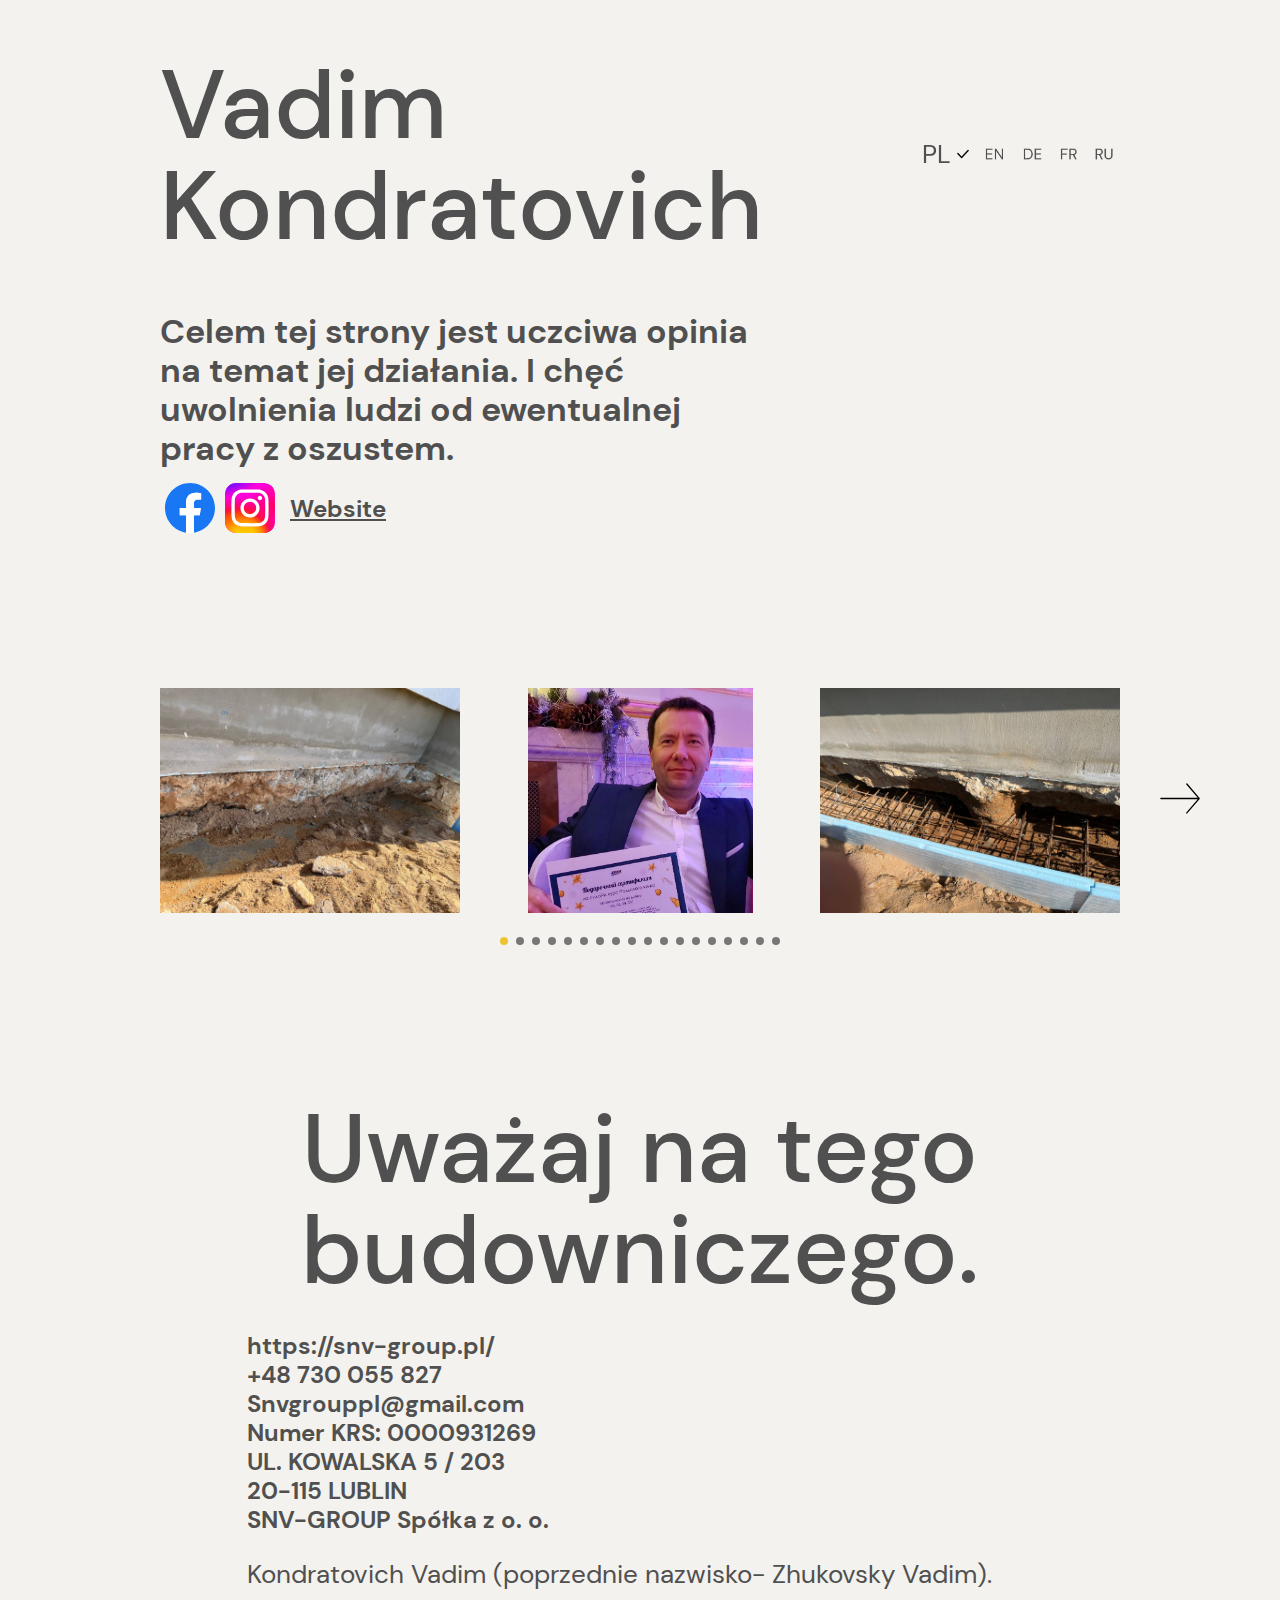
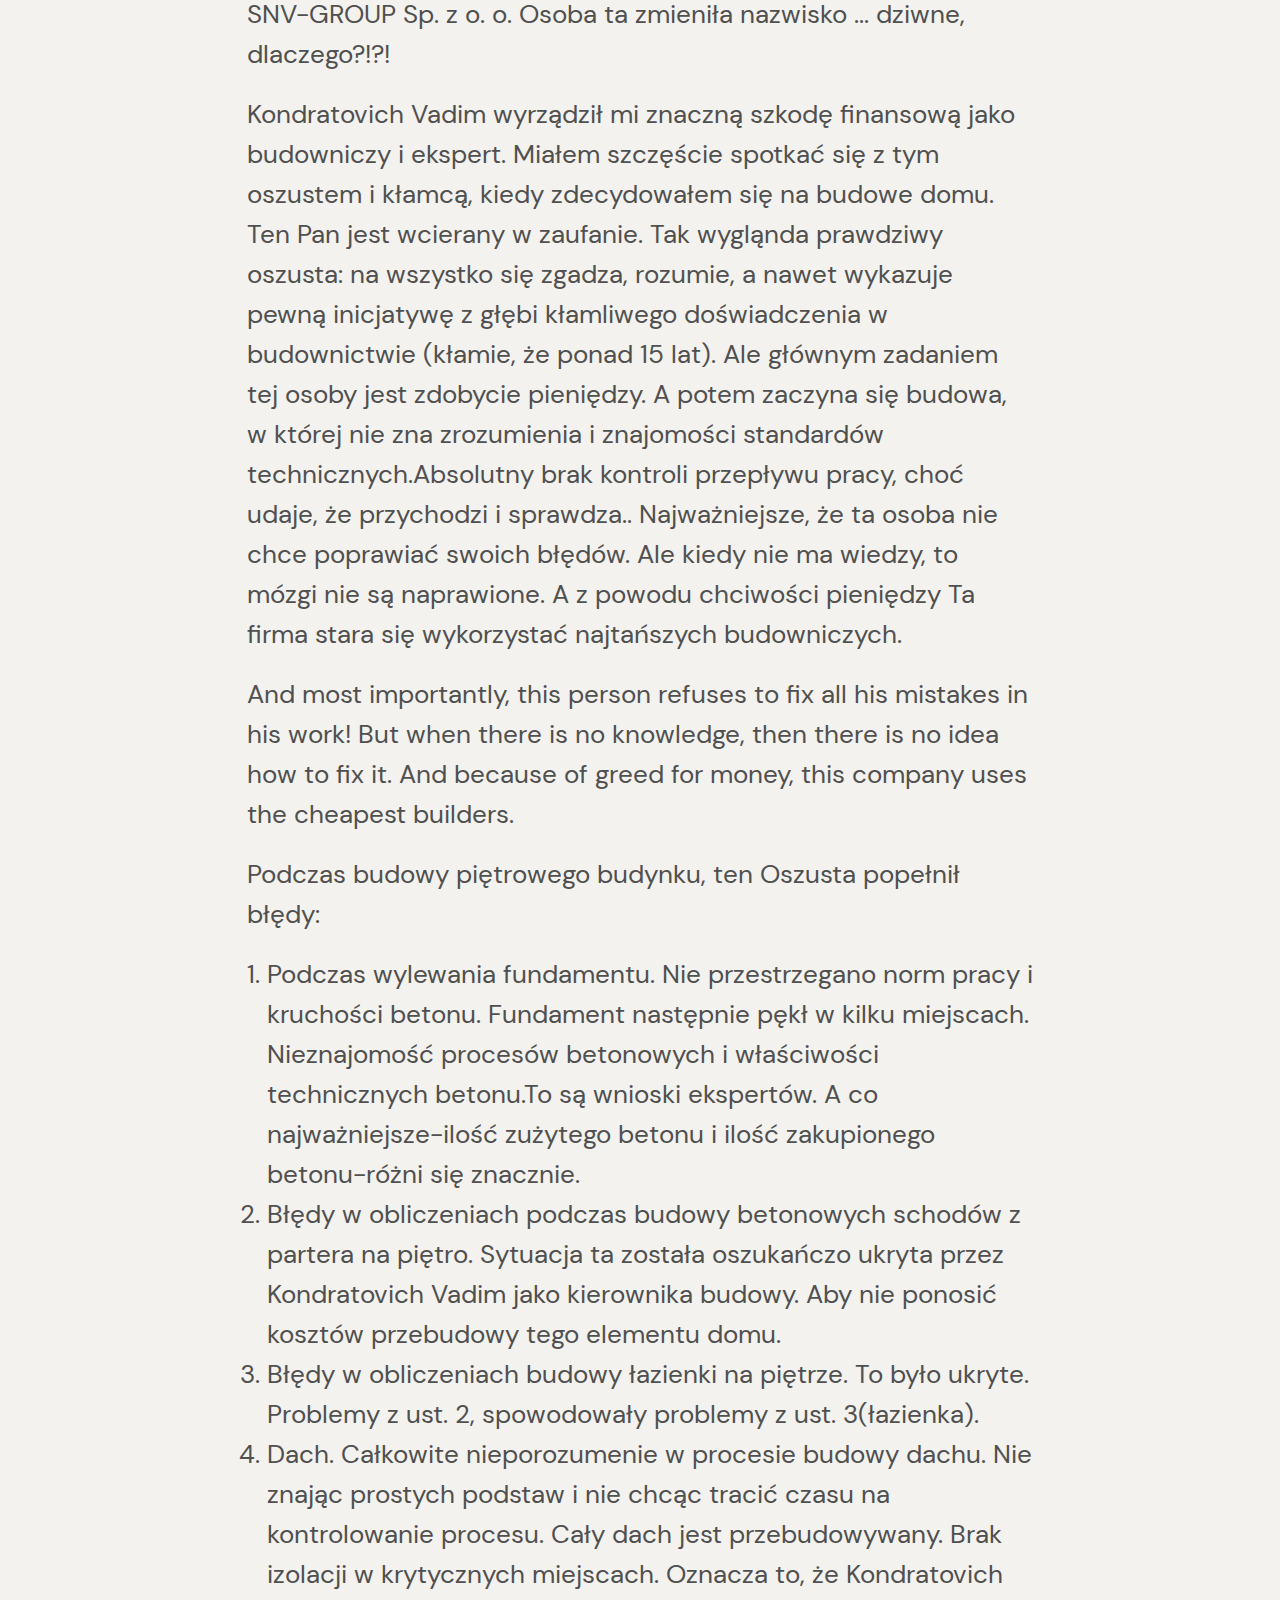
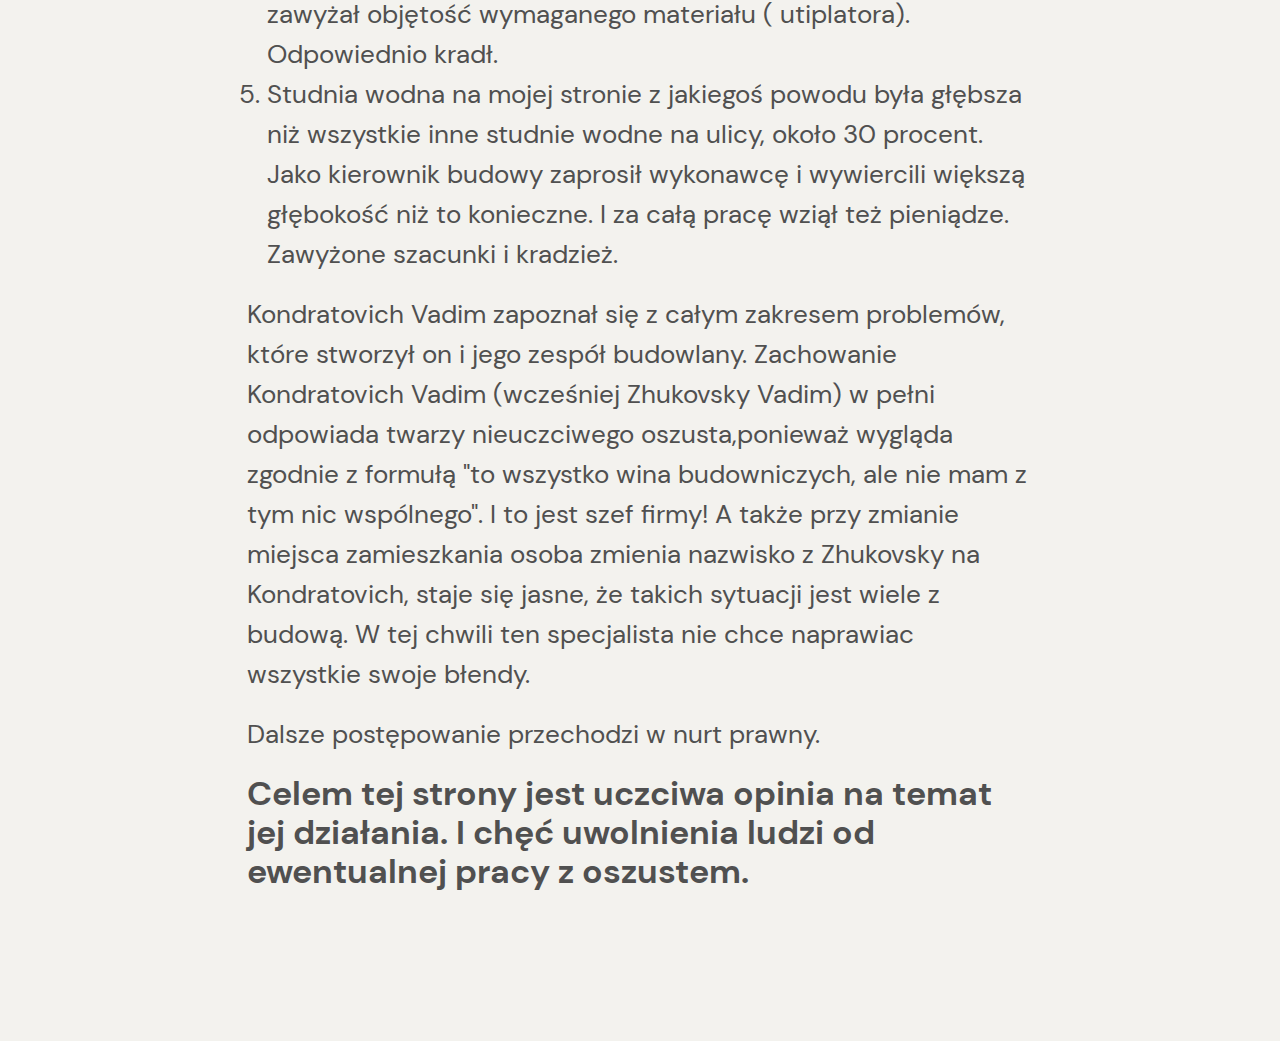
<file: index.html>
<!DOCTYPE html>
<html lang="pl">
  <head>
    <meta charset="UTF-8" />
    <meta http-equiv="X-UA-Compatible" content="IE=edge" />
    <meta name="viewport" content="width=device-width, initial-scale=1.0" />

    <title>Vadim Kondratovich - Budowniczy - opinia o pracy snv-group.pl</title>
    <meta
      property="og:title"
      content="Vadim Kondratovich - Budowniczy - opinia o pracy snv-group.pl"
    />
    <meta
      name="twitter:title"
      content="Vadim Kondratovich - Budowniczy - opinia o pracy snv-group.pl"
    />

    <meta
      name="description"
      content="Uczciwa recenzja pracy Vadima. Celem tej strony jest uczciwa opinia na temat jej działania. I chęć uwolnienia ludzi od ewentualnej pracy z oszustem."
    />
    <meta
      property="og:description"
      content="Uczciwa recenzja pracy Vadima. Celem tej strony jest uczciwa opinia na temat jej działania. I chęć uwolnienia ludzi od ewentualnej pracy z oszustem."
    />
    <meta
      name="twitter:description"
      content="Uczciwa recenzja pracy Vadima. Celem tej strony jest uczciwa opinia na temat jej działania. I chęć uwolnienia ludzi od ewentualnej pracy z oszustem."
    />

    <meta
      property="og:image"
      content="https://vadim-kondratovich.github.io/static/og_crop.png"
    />
    <meta
      name="twitter:image"
      content="https://vadim-kondratovich.github.io/static/og_crop.png"
    />
    <meta
      name="image"
      content="https://vadim-kondratovich.github.io/static/og_crop.png"
    />
    <meta property="og:image:width" content="600" />
    <meta property="og:image:height" content="314" />

    <meta name="twitter:creator" content="@administrator" />
    <link rel="canonical" href="https://vadim-kondratovich.github.io/" />
    <link rel="icon" type="image/x-icon" href="static/favicon.ico" />
    <meta
      name="robots"
      content="index, follow, max-image-preview:large, max-snippet:-1, max-video-preview:-1"
    />
    <link
      rel="alternate"
      href="https://vadim-kondratovich.github.io/"
      hreflang="pl"
    />
    <link
      rel="alternate"
      href="https://vadim-kondratovich.github.io/de/"
      hreflang="de"
    />
    <link
      rel="alternate"
      href="https://vadim-kondratovich.github.io/fr/"
      hreflang="fr"
    />
    <link
      rel="alternate"
      href="https://vadim-kondratovich.github.io/en/"
      hreflang="en"
    />
    <link
      rel="alternate"
      href="https://vadim-kondratovich.github.io/ru/"
      hreflang="ru"
    />
    <script defer src="index.js"></script>
    <link href="index.css" rel="stylesheet" />
  </head>
  <body>
    <header class="header">
      <div class="container">
        <div class="row">
          <div class="col-12">
            <div class="header__container">
              <h1 class="header__title">Vadim Kondratovich</h1>
              <div class="header__languages">
                <span class="dropdown__option dropdown__option_active body"
                  >pl</span
                >
                <a class="dropdown__option body" href="/en/">en</a>
                <a class="dropdown__option body" href="/de/">de</a>
                <a class="dropdown__option body" href="/fr/">fr</a>
                <a class="dropdown__option body" href="/ru/">ru</a>
              </div>
            </div>
          </div>
        </div>
      </div>
    </header>
    <section class="socials">
      <div class="container">
        <div class="row">
          <div class="offset-lg-2 col-lg-8">
            <div class="socials__content">
              <div class="socials__text">
                <h2 class="socials__title headline-3">
                  Celem tej strony jest uczciwa opinia na temat jej działania. I
                  chęć uwolnienia ludzi od ewentualnej pracy z oszustem.
                </h2>
              </div>
              <div class="socials__links">
                <a
                  class="social-item"
                  href="https://www.facebook.com/profile.php?id=100075211389853"
                  target="_blank"
                  rel="noopener"
                  ><img
                    loading="lazy"
                    src="static/fb-logo.svg"
                    alt="facebook logo"
                    class="social-item__img" /></a
                ><a
                  class="social-item"
                  href="https://instagram.com/v.a.zhykovski"
                  target="_blank"
                  rel="noopener"
                  ><img
                    loading="lazy"
                    src="static/inst-logo.svg"
                    alt="instagram logo"
                    class="social-item__img" /></a
                ><a
                  class="socials__site headline-4"
                  href="https://snv-group.pl/"
                  target="_blank"
                  rel="nofollow"
                  >Website</a
                >
              </div>
            </div>
          </div>
        </div>
      </div>
    </section>
    <section class="testimonials">
      <div class="container">
        <div class="row">
          <div class="col-12">
            <div class="testimonials__slider">
              <div class="swiper testimonials__swiper-container">
                <div class="swiper-wrapper">
                  <div class="swiper-slide testimonials__swiper-slide">
                    <span
                      ><img
                        loading="lazy"
                        src="https://vadim-kondratovich.github.io/static/basement-1.jpg"
                        alt=""
                    /></span>
                  </div>
                  <div class="swiper-slide testimonials__swiper-slide">
                    <span
                      ><img
                        loading="lazy"
                        src="https://vadim-kondratovich.github.io/static/IMG_00016.jfif"
                        alt=""
                    /></span>
                  </div>
                  <div class="swiper-slide testimonials__swiper-slide">
                    <span
                      ><img
                        loading="lazy"
                        src="https://vadim-kondratovich.github.io/static/basement-2.jpg"
                        alt=""
                    /></span>
                  </div>
                  <div class="swiper-slide testimonials__swiper-slide">
                    <span
                      ><img
                        loading="lazy"
                        src="https://vadim-kondratovich.github.io/static/IMG_00015.jfif"
                        alt=""
                    /></span>
                  </div>
                  <div class="swiper-slide testimonials__swiper-slide">
                    <span
                      ><img
                        loading="lazy"
                        src="https://vadim-kondratovich.github.io/static/basement-3.jpg"
                        alt=""
                    /></span>
                  </div>
                  <div class="swiper-slide testimonials__swiper-slide">
                    <span
                      ><img
                        loading="lazy"
                        src="https://vadim-kondratovich.github.io/static/IMG_00014.png"
                        alt=""
                    /></span>
                  </div>
                  <div class="swiper-slide testimonials__swiper-slide">
                    <span
                      ><img
                        loading="lazy"
                        src="https://vadim-kondratovich.github.io/static/basement-4.jpg"
                        alt=""
                    /></span>
                  </div>
                  <div class="swiper-slide testimonials__swiper-slide">
                    <span
                      ><img
                        loading="lazy"
                        src="https://vadim-kondratovich.github.io/static/IMG_00013.png"
                        alt=""
                    /></span>
                  </div>
                  <div class="swiper-slide testimonials__swiper-slide">
                    <span
                      ><img
                        loading="lazy"
                        src="https://vadim-kondratovich.github.io/static/basement-5.jpg"
                        alt=""
                    /></span>
                  </div>
                  <div class="swiper-slide testimonials__swiper-slide">
                    <span
                      ><img
                        loading="lazy"
                        src="https://vadim-kondratovich.github.io/static/IMG_00012.png"
                        alt=""
                    /></span>
                  </div>
                  <div class="swiper-slide testimonials__swiper-slide">
                    <span
                      ><img
                        loading="lazy"
                        src="https://vadim-kondratovich.github.io/static/basement-6.jpg"
                        alt=""
                    /></span>
                  </div>
                  <div class="swiper-slide testimonials__swiper-slide">
                    <span
                      ><img
                        loading="lazy"
                        src="https://vadim-kondratovich.github.io/static/IMG_00011.png"
                        alt=""
                    /></span>
                  </div>
                  <div class="swiper-slide testimonials__swiper-slide">
                    <span
                      ><img
                        loading="lazy"
                        src="https://vadim-kondratovich.github.io/static/roof-1.jpg"
                        alt=""
                    /></span>
                  </div>
                  <div class="swiper-slide testimonials__swiper-slide">
                    <span
                      ><img
                        loading="lazy"
                        src="https://vadim-kondratovich.github.io/static/IMG_00010.png"
                        alt=""
                    /></span>
                  </div>
                  <div class="swiper-slide testimonials__swiper-slide">
                    <span
                      ><img
                        loading="lazy"
                        src="https://vadim-kondratovich.github.io/static/roof-2.jpg"
                        alt=""
                    /></span>
                  </div>
                  <div class="swiper-slide testimonials__swiper-slide">
                    <span
                      ><img
                        loading="lazy"
                        src="static/IMG_0006.jfif"
                        alt="Vadim Kondratovich"
                    /></span>
                  </div>
                  <div class="swiper-slide testimonials__swiper-slide">
                    <span
                      ><img
                        loading="lazy"
                        src="https://vadim-kondratovich.github.io/static/roof-3.jpg"
                        alt=""
                    /></span>
                  </div>
                  <div class="swiper-slide testimonials__swiper-slide">
                    <span
                      ><img
                        loading="lazy"
                        src="static/IMG_0007.jfif"
                        alt="Vadim Kondratovich SNV-GROUP"
                    /></span>
                  </div>
                  <div class="swiper-slide testimonials__swiper-slide">
                    <span
                      ><img
                        loading="lazy"
                        src="static/IMG_0008.png"
                        alt="Vadim Kondratovich SNV-GROUP Członek Zarządu"
                    /></span>
                  </div>
                  <div class="swiper-slide testimonials__swiper-slide">
                    <span
                      ><img
                        loading="lazy"
                        src="static/IMG_0009.jpg"
                        alt="Vadim Kondratovich Firma SNV-GROUP"
                    /></span>
                  </div>
                </div>
              </div>
              <div class="testimonials__button prev"></div>
              <div class="testimonials__button next"></div>
            </div>
            <div class="testimonials__pagination"></div>
          </div>
        </div>
      </div>
    </section>
    <section class="rich-text">
      <div class="container">
        <div class="row">
          <div class="col-12 col-lg-10 offset-lg-1">
            <h3 class="rich-text__title headline-1">
              Uważaj na tego budowniczego.
            </h3>
            <div class="rich-text__text">
              <h4>
                https://snv-group.pl/ <br />
                +48 730 055 827 <br />
                Snvgrouppl@gmail.com <br />
                Numer KRS: 0000931269 <br />
                UL. KOWALSKA 5 / 203<br />
                20-115 LUBLIN <br />
                SNV-GROUP Spółka z o. o.
              </h4>
              <p>
                Kondratovich Vadim (poprzednie nazwisko- Zhukovsky Vadim).
                SNV-GROUP Sp. z o. o. Osoba ta zmieniła nazwisko ... dziwne,
                dlaczego?!?!
              </p>
              <p>
                Kondratovich Vadim wyrządził mi znaczną szkodę finansową jako
                budowniczy i ekspert. Miałem szczęście spotkać się z tym
                oszustem i kłamcą, kiedy zdecydowałem się na budowe domu. Ten
                Pan jest wcierany w zaufanie. Tak wygląnda prawdziwy oszusta: na
                wszystko się zgadza, rozumie, a nawet wykazuje pewną inicjatywę
                z głębi kłamliwego doświadczenia w budownictwie (kłamie, że
                ponad 15 lat). Ale głównym zadaniem tej osoby jest zdobycie
                pieniędzy. A potem zaczyna się budowa, w której nie zna
                zrozumienia i znajomości standardów technicznych.Absolutny brak
                kontroli przepływu pracy, choć udaje, że przychodzi i sprawdza..
                Najważniejsze, że ta osoba nie chce poprawiać swoich błędów. Ale
                kiedy nie ma wiedzy, to mózgi nie są naprawione. A z powodu
                chciwości pieniędzy Ta firma stara się wykorzystać najtańszych
                budowniczych.
              </p>
              <p>
                And most importantly, this person refuses to fix all his
                mistakes in his work! But when there is no knowledge, then there
                is no idea how to fix it. And because of greed for money, this
                company uses the cheapest builders.
              </p>
              <p>
                Podczas budowy piętrowego budynku, ten Oszusta popełnił błędy:
              </p>
              <ol>
                <li>
                  <p>
                    Podczas wylewania fundamentu. Nie przestrzegano norm pracy i
                    kruchości betonu. Fundament następnie pękł w kilku
                    miejscach. Nieznajomość procesów betonowych i właściwości
                    technicznych betonu.To są wnioski ekspertów. A co
                    najważniejsze-ilość zużytego betonu i ilość zakupionego
                    betonu-różni się znacznie.
                  </p>
                </li>
                <li>
                  <p>
                    Błędy w obliczeniach podczas budowy betonowych schodów z
                    partera na piętro. Sytuacja ta została oszukańczo ukryta
                    przez Kondratovich Vadim jako kierownika budowy. Aby nie
                    ponosić kosztów przebudowy tego elementu domu.
                  </p>
                </li>
                <li>
                  <p>
                    Błędy w obliczeniach budowy łazienki na piętrze. To było
                    ukryte. Problemy z ust. 2, spowodowały problemy z ust.
                    3(łazienka).
                  </p>
                </li>
                <li>
                  <p>
                    Dach. Całkowite nieporozumenie w procesie budowy dachu. Nie
                    znając prostych podstaw i nie chcąc tracić czasu na
                    kontrolowanie procesu. Cały dach jest przebudowywany. Brak
                    izolacji w krytycznych miejscach. Oznacza to, że
                    Kondratovich zawyżał objętość wymaganego materiału (
                    utiplatora). Odpowiednio kradł.
                  </p>
                </li>
                <li>
                  <p>
                    Studnia wodna na mojej stronie z jakiegoś powodu była
                    głębsza niż wszystkie inne studnie wodne na ulicy, około 30
                    procent. Jako kierownik budowy zaprosił wykonawcę i
                    wywiercili większą głębokość niż to konieczne. I za całą
                    pracę wziął też pieniądze. Zawyżone szacunki i kradzież.
                  </p>
                </li>
              </ol>
              <p>
                Kondratovich Vadim zapoznał się z całym zakresem problemów,
                które stworzył on i jego zespół budowlany. Zachowanie
                Kondratovich Vadim (wcześniej Zhukovsky Vadim) w pełni odpowiada
                twarzy nieuczciwego oszusta,ponieważ wygląda zgodnie z formułą
                "to wszystko wina budowniczych, ale nie mam z tym nic
                wspólnego". I to jest szef firmy! A także przy zmianie miejsca
                zamieszkania osoba zmienia nazwisko z Zhukovsky na Kondratovich,
                staje się jasne, że takich sytuacji jest wiele z budową. W tej
                chwili ten specjalista nie chce naprawiac wszystkie swoje
                błendy.
              </p>
              <p>Dalsze postępowanie przechodzi w nurt prawny.</p>
              <h5>
                Celem tej strony jest uczciwa opinia na temat jej działania. I
                chęć uwolnienia ludzi od ewentualnej pracy z oszustem.
              </h5>
            </div>
          </div>
        </div>
      </div>
    </section>
  </body>
</html>
</file>
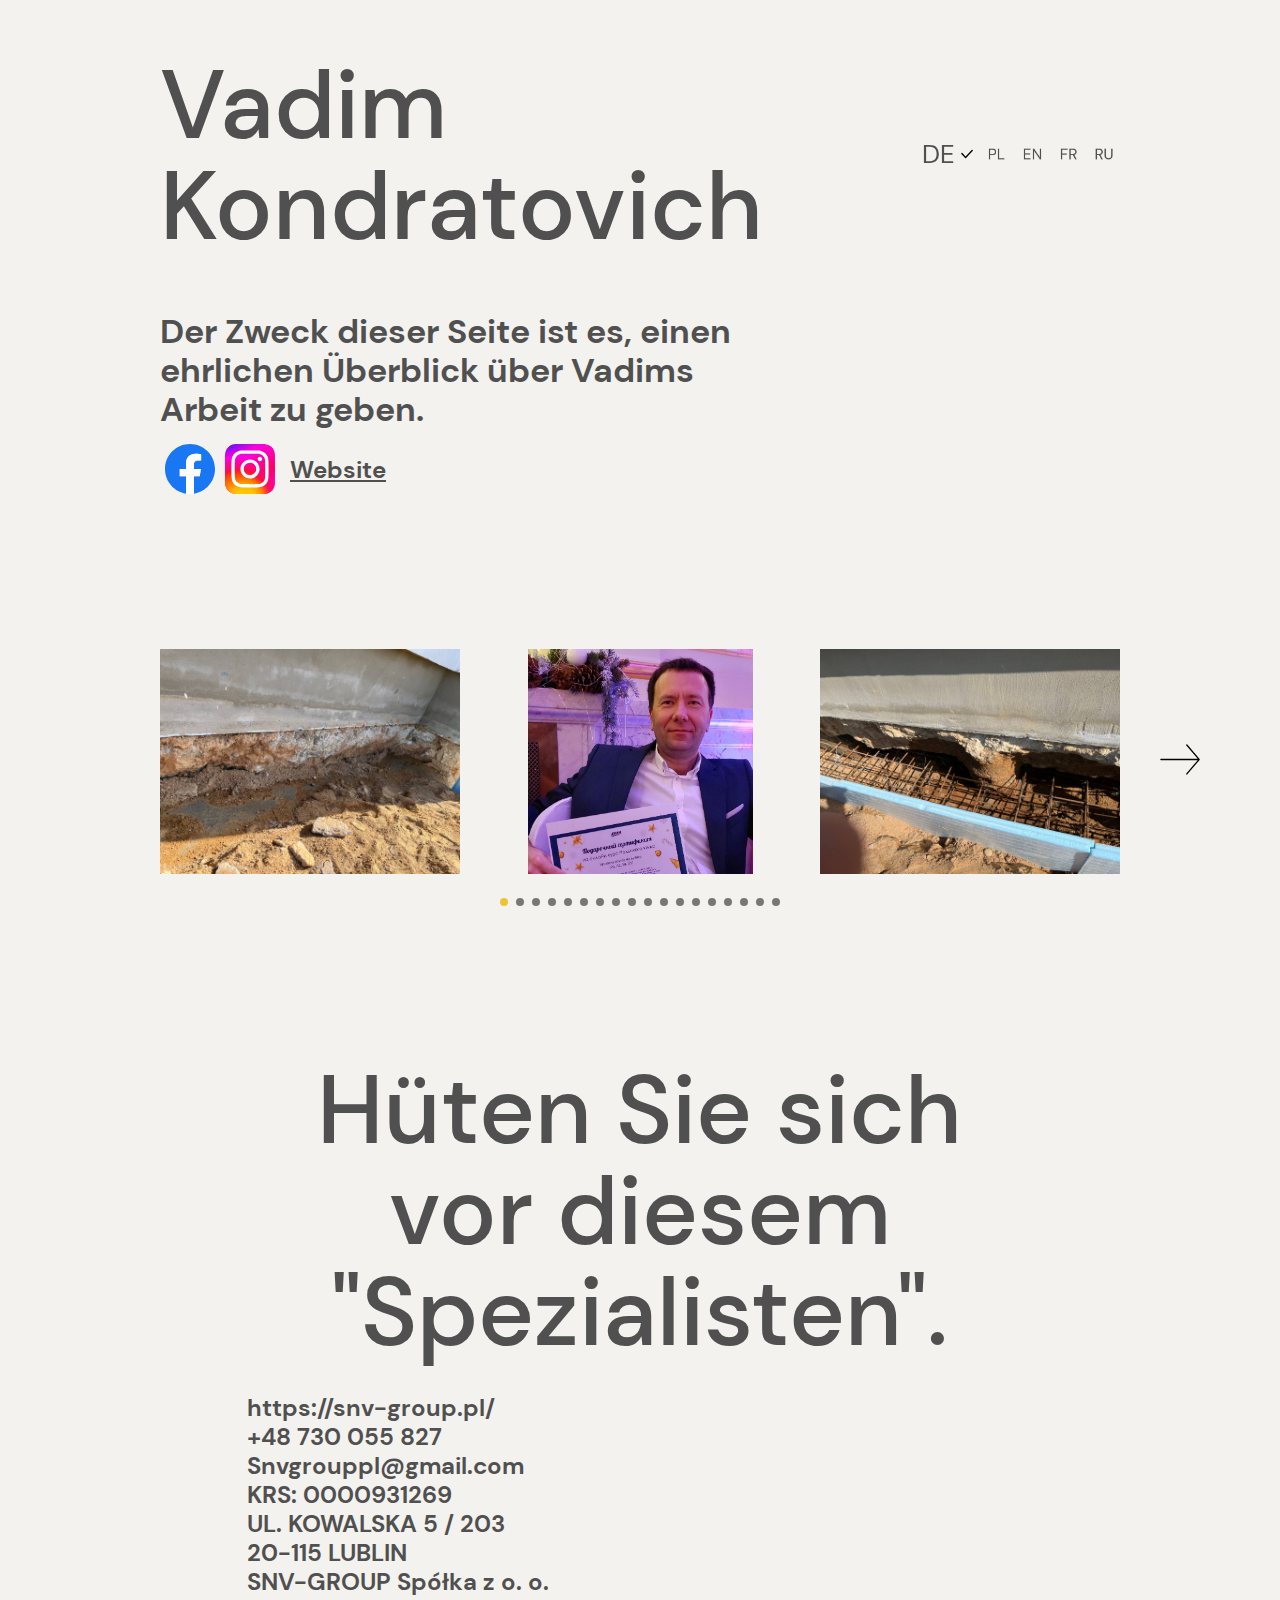
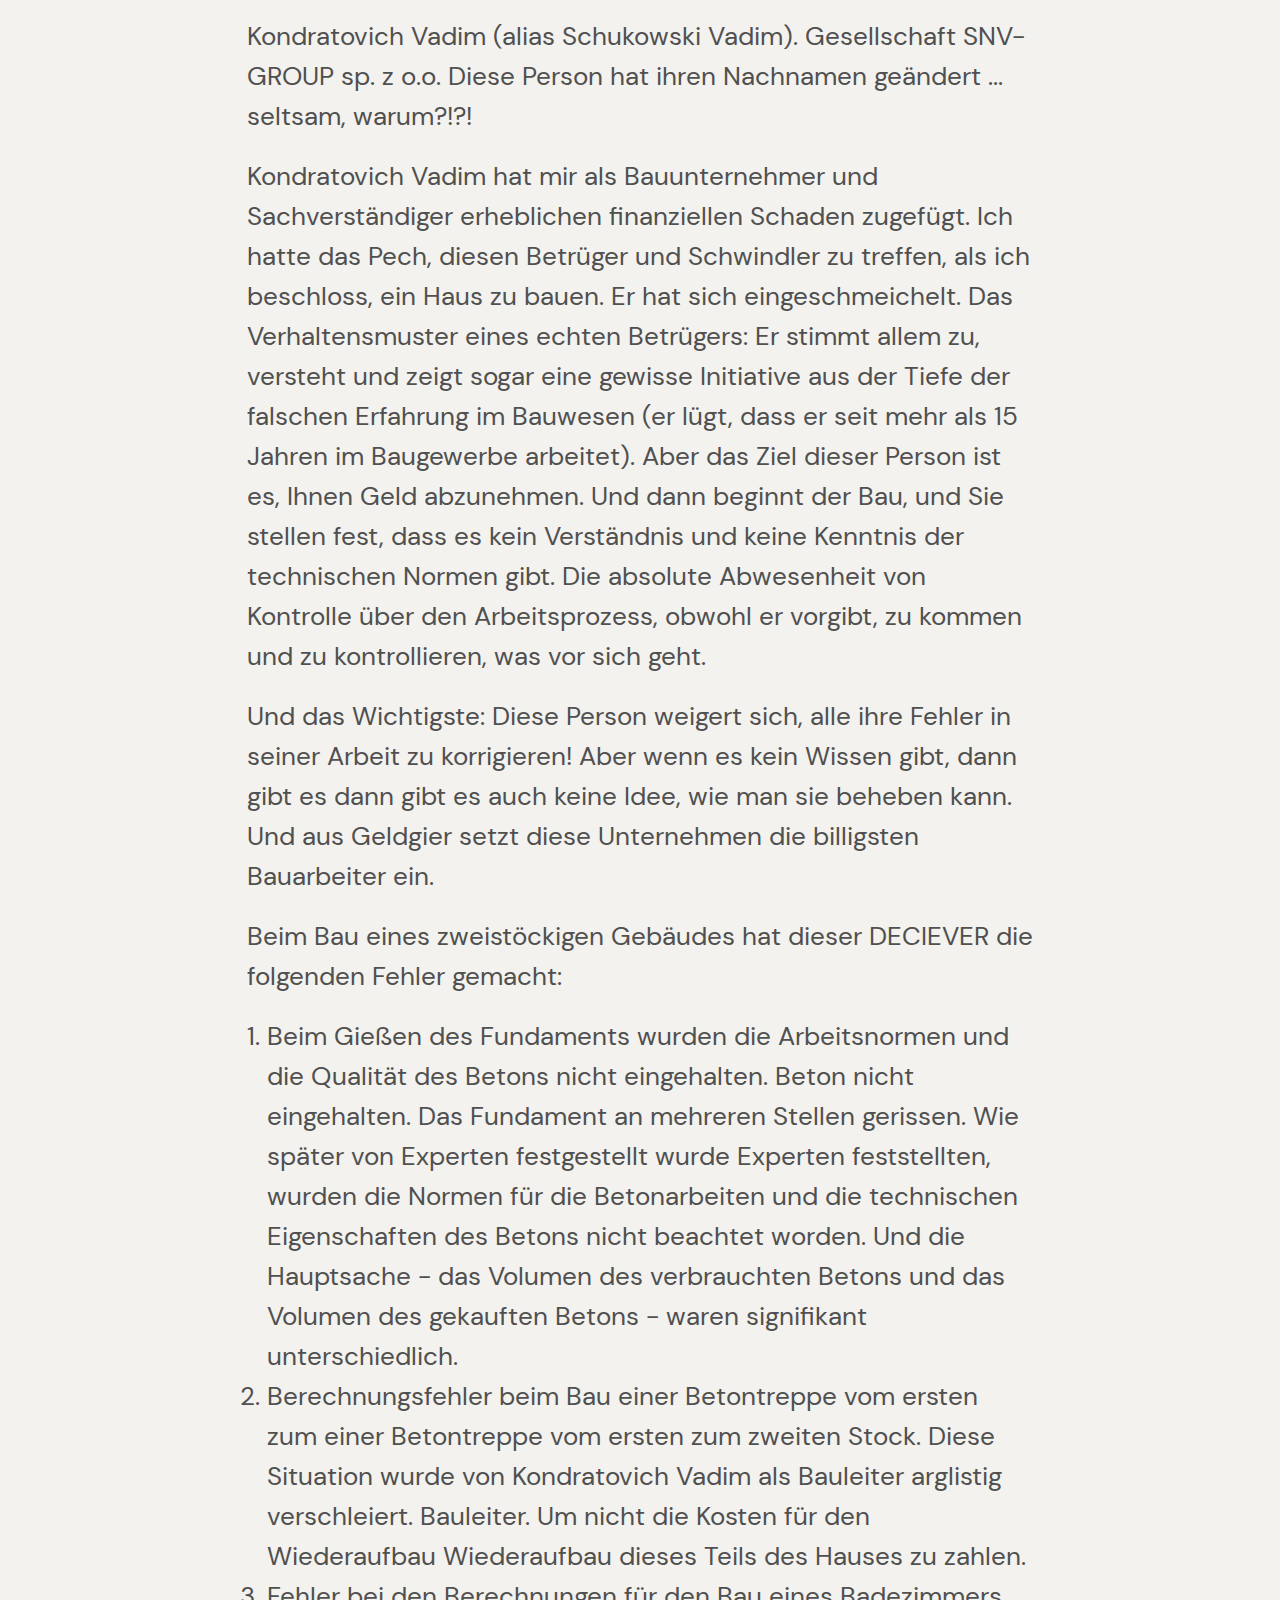
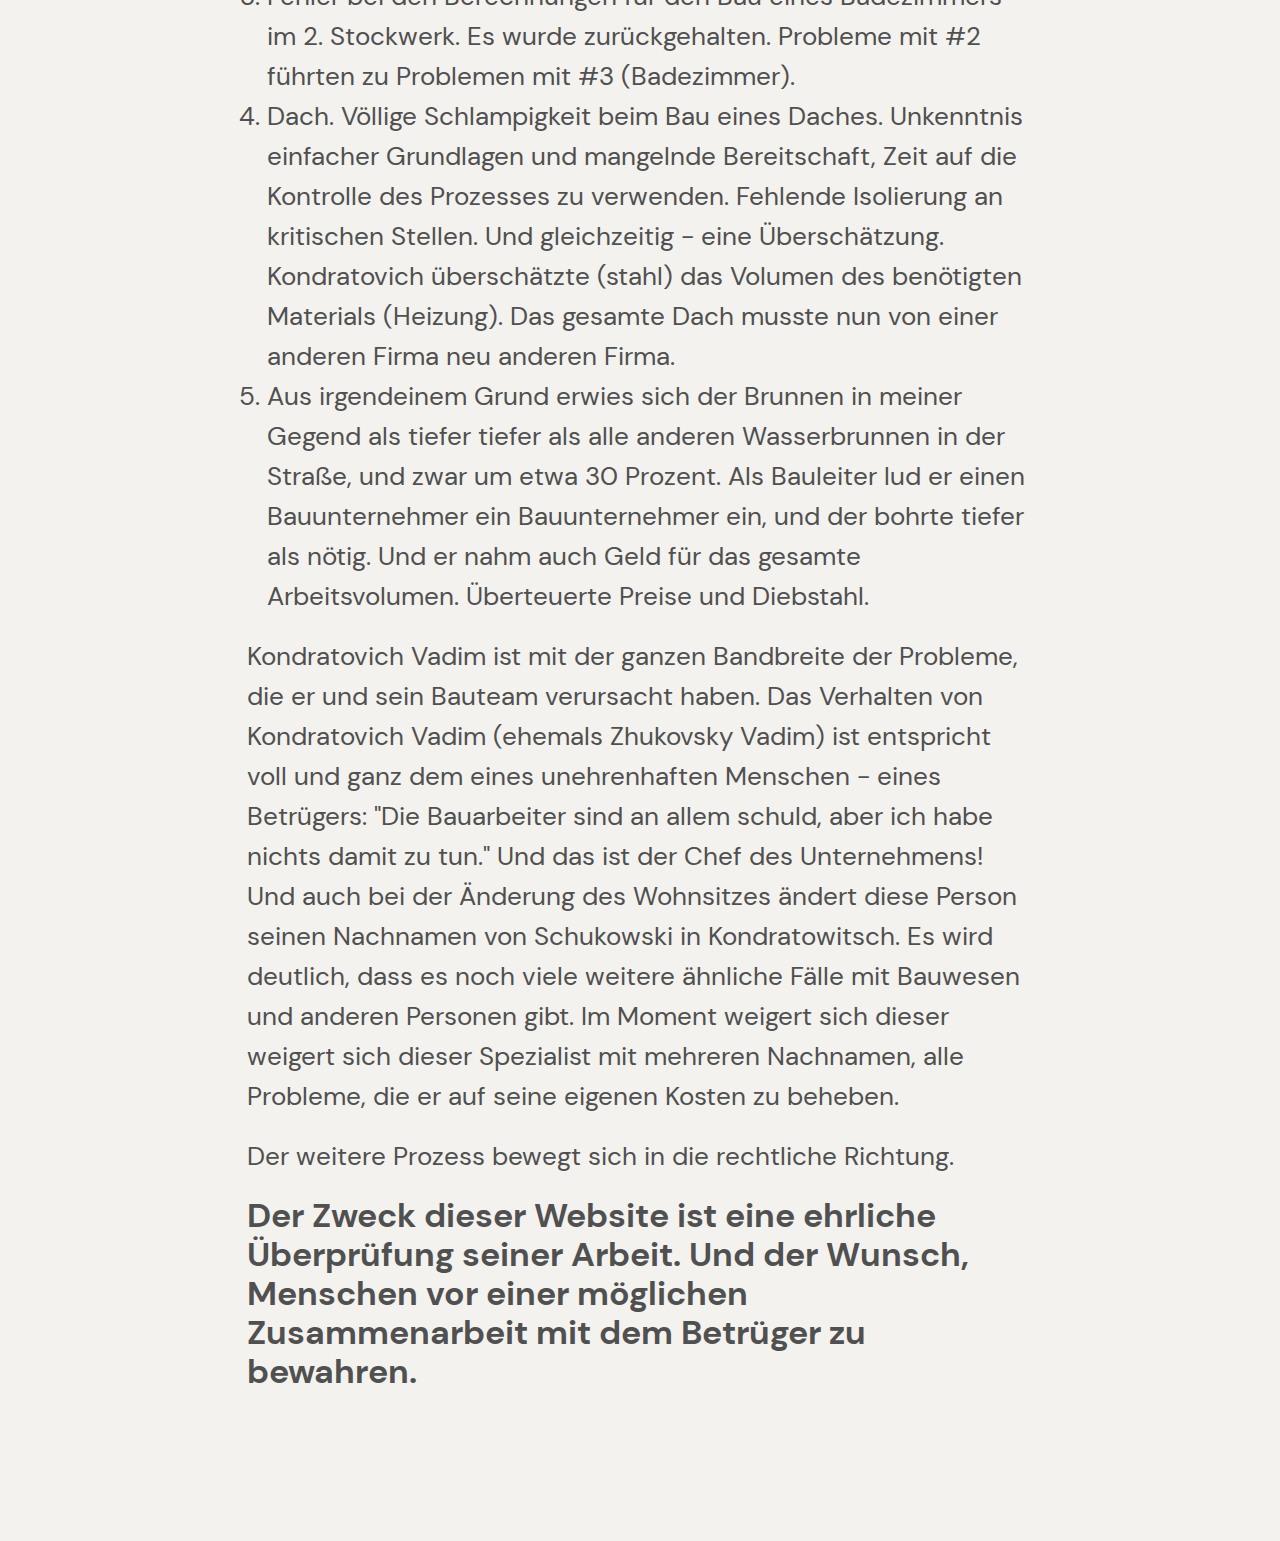
<file: de/index.html>
<!DOCTYPE html>
<html lang="de">
  <head>
    <meta charset="UTF-8" />
    <meta http-equiv="X-UA-Compatible" content="IE=edge" />
    <meta name="viewport" content="width=device-width, initial-scale=1.0" />

    <title>
      Vadim Kondratovich - Builder - Meinung über die Arbeit snv-group.pl
    </title>
    <meta
      property="og:title"
      content="Vadim Kondratovich - Builder - Meinung über die Arbeit snv-group.pl"
    />
    <meta
      name="twitter:title"
      content="Vadim Kondratovich - Builder - Meinung über die Arbeit snv-group.pl"
    />

    <meta
      name="description"
      content="Ein ehrlicher Rückblick auf Vadims Arbeit. Der Zweck dieser Seite ist es, einen ehrlichen Überblick über
      Vadims Arbeit zu geben."
    />
    <meta
      property="og:description"
      content="Ein ehrlicher Rückblick auf Vadims Arbeit. Der Zweck dieser Seite ist es, einen ehrlichen Überblick über
      Vadims Arbeit zu geben."
    />
    <meta
      name="twitter:description"
      content="Ein ehrlicher Rückblick auf Vadims Arbeit. Der Zweck dieser Seite ist es, einen ehrlichen Überblick über
      Vadims Arbeit zu geben."
    />

    <meta
      property="og:image"
      content="https://vadim-kondratovich.github.io/static/og_crop.png"
    />
    <meta
      name="twitter:image"
      content="https://vadim-kondratovich.github.io/static/og_crop.png"
    />
    <meta
      name="image"
      content="https://vadim-kondratovich.github.io/static/og_crop.png"
    />
    <meta property="og:image:width" content="600" />
    <meta property="og:image:height" content="314" />

    <meta name="twitter:creator" content="@administrator" />
    <link rel="canonical" href="https://vadim-kondratovich.github.io/de/" />
    <link
      rel="icon"
      type="image/x-icon"
      href="https://vadim-kondratovich.github.io/static/favicon.ico"
    />
    <meta
      name="robots"
      content="index, follow, max-image-preview:large, max-snippet:-1, max-video-preview:-1"
    />
    <link
      rel="alternate"
      href="https://vadim-kondratovich.github.io/"
      hreflang="pl"
    />
    <link
      rel="alternate"
      href="https://vadim-kondratovich.github.io/de/"
      hreflang="de"
    />
    <link
      rel="alternate"
      href="https://vadim-kondratovich.github.io/fr/"
      hreflang="fr"
    />
    <link
      rel="alternate"
      href="https://vadim-kondratovich.github.io/en/"
      hreflang="en"
    />
    <link
      rel="alternate"
      href="https://vadim-kondratovich.github.io/ru/"
      hreflang="ru"
    />
    <script defer src="https://vadim-kondratovich.github.io/index.js"></script>
    <link
      href="https://vadim-kondratovich.github.io/index.css"
      rel="stylesheet"
    />
  </head>
  <body>
    <header class="header">
      <div class="container">
        <div class="row">
          <div class="col-12">
            <div class="header__container">
              <h1 class="header__title" data-translate="header-title">
                Vadim Kondratovich
              </h1>
              <div class="header__languages">
                <span class="dropdown__option dropdown__option_active body"
                  >de</span
                >
                <a class="dropdown__option body" href="/">pl</a>
                <a class="dropdown__option body" href="/en/">en</a>
                <a class="dropdown__option body" href="/fr/">fr</a>
                <a class="dropdown__option body" href="/ru/">ru</a>
              </div>
            </div>
          </div>
        </div>
      </div>
    </header>
    <section class="socials">
      <div class="container">
        <div class="row">
          <div class="offset-lg-2 col-lg-8">
            <div class="socials__content">
              <div class="socials__text">
                <h2
                  class="socials__title headline-3"
                  data-translate="socials-title"
                >
                  Der Zweck dieser Seite ist es, einen ehrlichen Überblick über
                  Vadims Arbeit zu geben.
                </h2>
              </div>
              <div class="socials__links">
                <a
                  class="social-item"
                  href="https://www.facebook.com/profile.php?id=100075211389853"
                  target="_blank"
                  rel="noopener"
                  ><img
                    loading="lazy"
                    src="https://vadim-kondratovich.github.io/static/fb-logo.svg"
                    alt="facebook logo"
                    class="social-item__img" /></a
                ><a
                  class="social-item"
                  href="https://instagram.com/v.a.zhykovski"
                  target="_blank"
                  rel="noopener"
                  ><img
                    loading="lazy"
                    src="https://vadim-kondratovich.github.io/static/inst-logo.svg"
                    alt="instagram logo"
                    class="social-item__img" /></a
                ><a
                  class="socials__site headline-4"
                  href="https://snv-group.pl/"
                  target="_blank"
                  rel="nofollow"
                  >Website</a
                >
              </div>
            </div>
          </div>
        </div>
      </div>
    </section>
    <section class="testimonials">
      <div class="container">
        <div class="row">
          <div class="col-12">
            <div class="testimonials__slider">
              <div class="swiper testimonials__swiper-container">
                <div class="swiper-wrapper">
                  <div class="swiper-slide testimonials__swiper-slide">
                    <span
                      ><img
                        loading="lazy"
                        src="https://vadim-kondratovich.github.io/static/basement-1.jpg"
                        alt=""
                    /></span>
                  </div>
                  <div class="swiper-slide testimonials__swiper-slide">
                    <span
                      ><img
                        loading="lazy"
                        src="https://vadim-kondratovich.github.io/static/IMG_00016.jfif"
                        alt=""
                    /></span>
                  </div>
                  <div class="swiper-slide testimonials__swiper-slide">
                    <span
                      ><img
                        loading="lazy"
                        src="https://vadim-kondratovich.github.io/static/basement-2.jpg"
                        alt=""
                    /></span>
                  </div>
                  <div class="swiper-slide testimonials__swiper-slide">
                    <span
                      ><img
                        loading="lazy"
                        src="https://vadim-kondratovich.github.io/static/IMG_00015.jfif"
                        alt=""
                    /></span>
                  </div>
                  <div class="swiper-slide testimonials__swiper-slide">
                    <span
                      ><img
                        loading="lazy"
                        src="https://vadim-kondratovich.github.io/static/basement-3.jpg"
                        alt=""
                    /></span>
                  </div>
                  <div class="swiper-slide testimonials__swiper-slide">
                    <span
                      ><img
                        loading="lazy"
                        src="https://vadim-kondratovich.github.io/static/IMG_00014.png"
                        alt=""
                    /></span>
                  </div>
                  <div class="swiper-slide testimonials__swiper-slide">
                    <span
                      ><img
                        loading="lazy"
                        src="https://vadim-kondratovich.github.io/static/basement-4.jpg"
                        alt=""
                    /></span>
                  </div>
                  <div class="swiper-slide testimonials__swiper-slide">
                    <span
                      ><img
                        loading="lazy"
                        src="https://vadim-kondratovich.github.io/static/IMG_00013.png"
                        alt=""
                    /></span>
                  </div>
                  <div class="swiper-slide testimonials__swiper-slide">
                    <span
                      ><img
                        loading="lazy"
                        src="https://vadim-kondratovich.github.io/static/basement-5.jpg"
                        alt=""
                    /></span>
                  </div>
                  <div class="swiper-slide testimonials__swiper-slide">
                    <span
                      ><img
                        loading="lazy"
                        src="https://vadim-kondratovich.github.io/static/IMG_00012.png"
                        alt=""
                    /></span>
                  </div>
                  <div class="swiper-slide testimonials__swiper-slide">
                    <span
                      ><img
                        loading="lazy"
                        src="https://vadim-kondratovich.github.io/static/basement-6.jpg"
                        alt=""
                    /></span>
                  </div>
                  <div class="swiper-slide testimonials__swiper-slide">
                    <span
                      ><img
                        loading="lazy"
                        src="https://vadim-kondratovich.github.io/static/IMG_00011.png"
                        alt=""
                    /></span>
                  </div>
                  <div class="swiper-slide testimonials__swiper-slide">
                    <span
                      ><img
                        loading="lazy"
                        src="https://vadim-kondratovich.github.io/static/roof-1.jpg"
                        alt=""
                    /></span>
                  </div>
                  <div class="swiper-slide testimonials__swiper-slide">
                    <span
                      ><img
                        loading="lazy"
                        src="https://vadim-kondratovich.github.io/static/IMG_00010.png"
                        alt=""
                    /></span>
                  </div>
                  <div class="swiper-slide testimonials__swiper-slide">
                    <span
                      ><img
                        loading="lazy"
                        src="https://vadim-kondratovich.github.io/static/roof-2.jpg"
                        alt=""
                    /></span>
                  </div>
                  <div class="swiper-slide testimonials__swiper-slide">
                    <span
                      ><img
                        loading="lazy"
                        src="https://vadim-kondratovich.github.io/static/IMG_0006.jfif"
                        alt="Vadim Kondratovich"
                    /></span>
                  </div>
                  <div class="swiper-slide testimonials__swiper-slide">
                    <span
                      ><img
                        loading="lazy"
                        src="https://vadim-kondratovich.github.io/static/roof-3.jpg"
                        alt=""
                    /></span>
                  </div>
                  <div class="swiper-slide testimonials__swiper-slide">
                    <span
                      ><img
                        loading="lazy"
                        src="https://vadim-kondratovich.github.io/static/IMG_0007.jfif"
                        alt="Vadim Kondratovich SNV-GROUP"
                    /></span>
                  </div>
                  <div class="swiper-slide testimonials__swiper-slide">
                    <span
                      ><img
                        loading="lazy"
                        src="https://vadim-kondratovich.github.io/static/IMG_0008.png"
                        alt="Vadim Kondratovich SNV-GROUP Vorstandsmitglied"
                    /></span>
                  </div>
                  <div class="swiper-slide testimonials__swiper-slide">
                    <span
                      ><img
                        loading="lazy"
                        src="https://vadim-kondratovich.github.io/static/IMG_0009.jpg"
                        alt="Vadim Kondratovich SNV-GROUP Unternehmen"
                    /></span>
                  </div>
                </div>
              </div>
              <div class="testimonials__button prev"></div>
              <div class="testimonials__button next"></div>
            </div>
            <div class="testimonials__pagination"></div>
          </div>
        </div>
      </div>
    </section>
    <section class="rich-text">
      <div class="container">
        <div class="row">
          <div class="col-12 col-lg-10 offset-lg-1">
            <h3 class="rich-text__title headline-1">
              Hüten Sie sich vor diesem "Spezialisten".
            </h3>
            <div class="rich-text__text">
              <h4>
                https://snv-group.pl/ <br />
                +48 730 055 827 <br />
                Snvgrouppl@gmail.com <br />
                KRS: 0000931269 <br />
                UL. KOWALSKA 5 / 203<br />
                20-115 LUBLIN <br />
                SNV-GROUP Spółka z o. o.
              </h4>
              <p>
                Kondratovich Vadim (alias Schukowski Vadim). Gesellschaft
                SNV-GROUP sp. z o.o. Diese Person hat ihren Nachnamen geändert
                ... seltsam, warum?!?!
              </p>
              <p>
                Kondratovich Vadim hat mir als Bauunternehmer und
                Sachverständiger erheblichen finanziellen Schaden zugefügt. Ich
                hatte das Pech, diesen Betrüger und Schwindler zu treffen, als
                ich beschloss, ein Haus zu bauen. Er hat sich eingeschmeichelt.
                Das Verhaltensmuster eines echten Betrügers: Er stimmt allem zu,
                versteht und zeigt sogar eine gewisse Initiative aus der Tiefe
                der falschen Erfahrung im Bauwesen (er lügt, dass er seit mehr
                als 15 Jahren im Baugewerbe arbeitet). Aber das Ziel dieser
                Person ist es, Ihnen Geld abzunehmen. Und dann beginnt der Bau,
                und Sie stellen fest, dass es kein Verständnis und keine
                Kenntnis der technischen Normen gibt. Die absolute Abwesenheit
                von Kontrolle über den Arbeitsprozess, obwohl er vorgibt, zu
                kommen und zu kontrollieren, was vor sich geht.
              </p>
              <p>
                Und das Wichtigste: Diese Person weigert sich, alle ihre Fehler
                in seiner Arbeit zu korrigieren! Aber wenn es kein Wissen gibt,
                dann gibt es dann gibt es auch keine Idee, wie man sie beheben
                kann. Und aus Geldgier setzt diese Unternehmen die billigsten
                Bauarbeiter ein.
              </p>
              <p>
                Beim Bau eines zweistöckigen Gebäudes hat dieser DECIEVER die
                folgenden Fehler gemacht:
              </p>
              <ol>
                <li>
                  <p>
                    Beim Gießen des Fundaments wurden die Arbeitsnormen und die
                    Qualität des Betons nicht eingehalten. Beton nicht
                    eingehalten. Das Fundament an mehreren Stellen gerissen. Wie
                    später von Experten festgestellt wurde Experten
                    feststellten, wurden die Normen für die Betonarbeiten und
                    die technischen Eigenschaften des Betons nicht beachtet
                    worden. Und die Hauptsache - das Volumen des verbrauchten
                    Betons und das Volumen des gekauften Betons - waren
                    signifikant unterschiedlich.
                  </p>
                </li>
                <li>
                  <p>
                    Berechnungsfehler beim Bau einer Betontreppe vom ersten zum
                    einer Betontreppe vom ersten zum zweiten Stock. Diese
                    Situation wurde von Kondratovich Vadim als Bauleiter
                    arglistig verschleiert. Bauleiter. Um nicht die Kosten für
                    den Wiederaufbau Wiederaufbau dieses Teils des Hauses zu
                    zahlen.
                  </p>
                </li>
                <li>
                  <p>
                    Fehler bei den Berechnungen für den Bau eines Badezimmers im
                    2. Stockwerk. Es wurde zurückgehalten. Probleme mit #2
                    führten zu Problemen mit #3 (Badezimmer).
                  </p>
                </li>
                <li>
                  <p>
                    Dach. Völlige Schlampigkeit beim Bau eines Daches.
                    Unkenntnis einfacher Grundlagen und mangelnde Bereitschaft,
                    Zeit auf die Kontrolle des Prozesses zu verwenden. Fehlende
                    Isolierung an kritischen Stellen. Und gleichzeitig - eine
                    Überschätzung. Kondratovich überschätzte (stahl) das Volumen
                    des benötigten Materials (Heizung). Das gesamte Dach musste
                    nun von einer anderen Firma neu anderen Firma.
                  </p>
                </li>
                <li>
                  <p>
                    Aus irgendeinem Grund erwies sich der Brunnen in meiner
                    Gegend als tiefer tiefer als alle anderen Wasserbrunnen in
                    der Straße, und zwar um etwa 30 Prozent. Als Bauleiter lud
                    er einen Bauunternehmer ein Bauunternehmer ein, und der
                    bohrte tiefer als nötig. Und er nahm auch Geld für das
                    gesamte Arbeitsvolumen. Überteuerte Preise und Diebstahl.
                  </p>
                </li>
              </ol>
              <p>
                Kondratovich Vadim ist mit der ganzen Bandbreite der Probleme,
                die er und sein Bauteam verursacht haben. Das Verhalten von
                Kondratovich Vadim (ehemals Zhukovsky Vadim) ist entspricht voll
                und ganz dem eines unehrenhaften Menschen - eines Betrügers:
                "Die Bauarbeiter sind an allem schuld, aber ich habe nichts
                damit zu tun." Und das ist der Chef des Unternehmens! Und auch
                bei der Änderung des Wohnsitzes ändert diese Person seinen
                Nachnamen von Schukowski in Kondratowitsch. Es wird deutlich,
                dass es noch viele weitere ähnliche Fälle mit Bauwesen und
                anderen Personen gibt. Im Moment weigert sich dieser weigert
                sich dieser Spezialist mit mehreren Nachnamen, alle Probleme,
                die er auf seine eigenen Kosten zu beheben.
              </p>
              <p>Der weitere Prozess bewegt sich in die rechtliche Richtung.</p>
              <h5>
                Der Zweck dieser Website ist eine ehrliche Überprüfung seiner
                Arbeit. Und der Wunsch, Menschen vor einer möglichen
                Zusammenarbeit mit dem Betrüger zu bewahren.
              </h5>
            </div>
          </div>
        </div>
      </div>
    </section>
  </body>
</html>
</file>
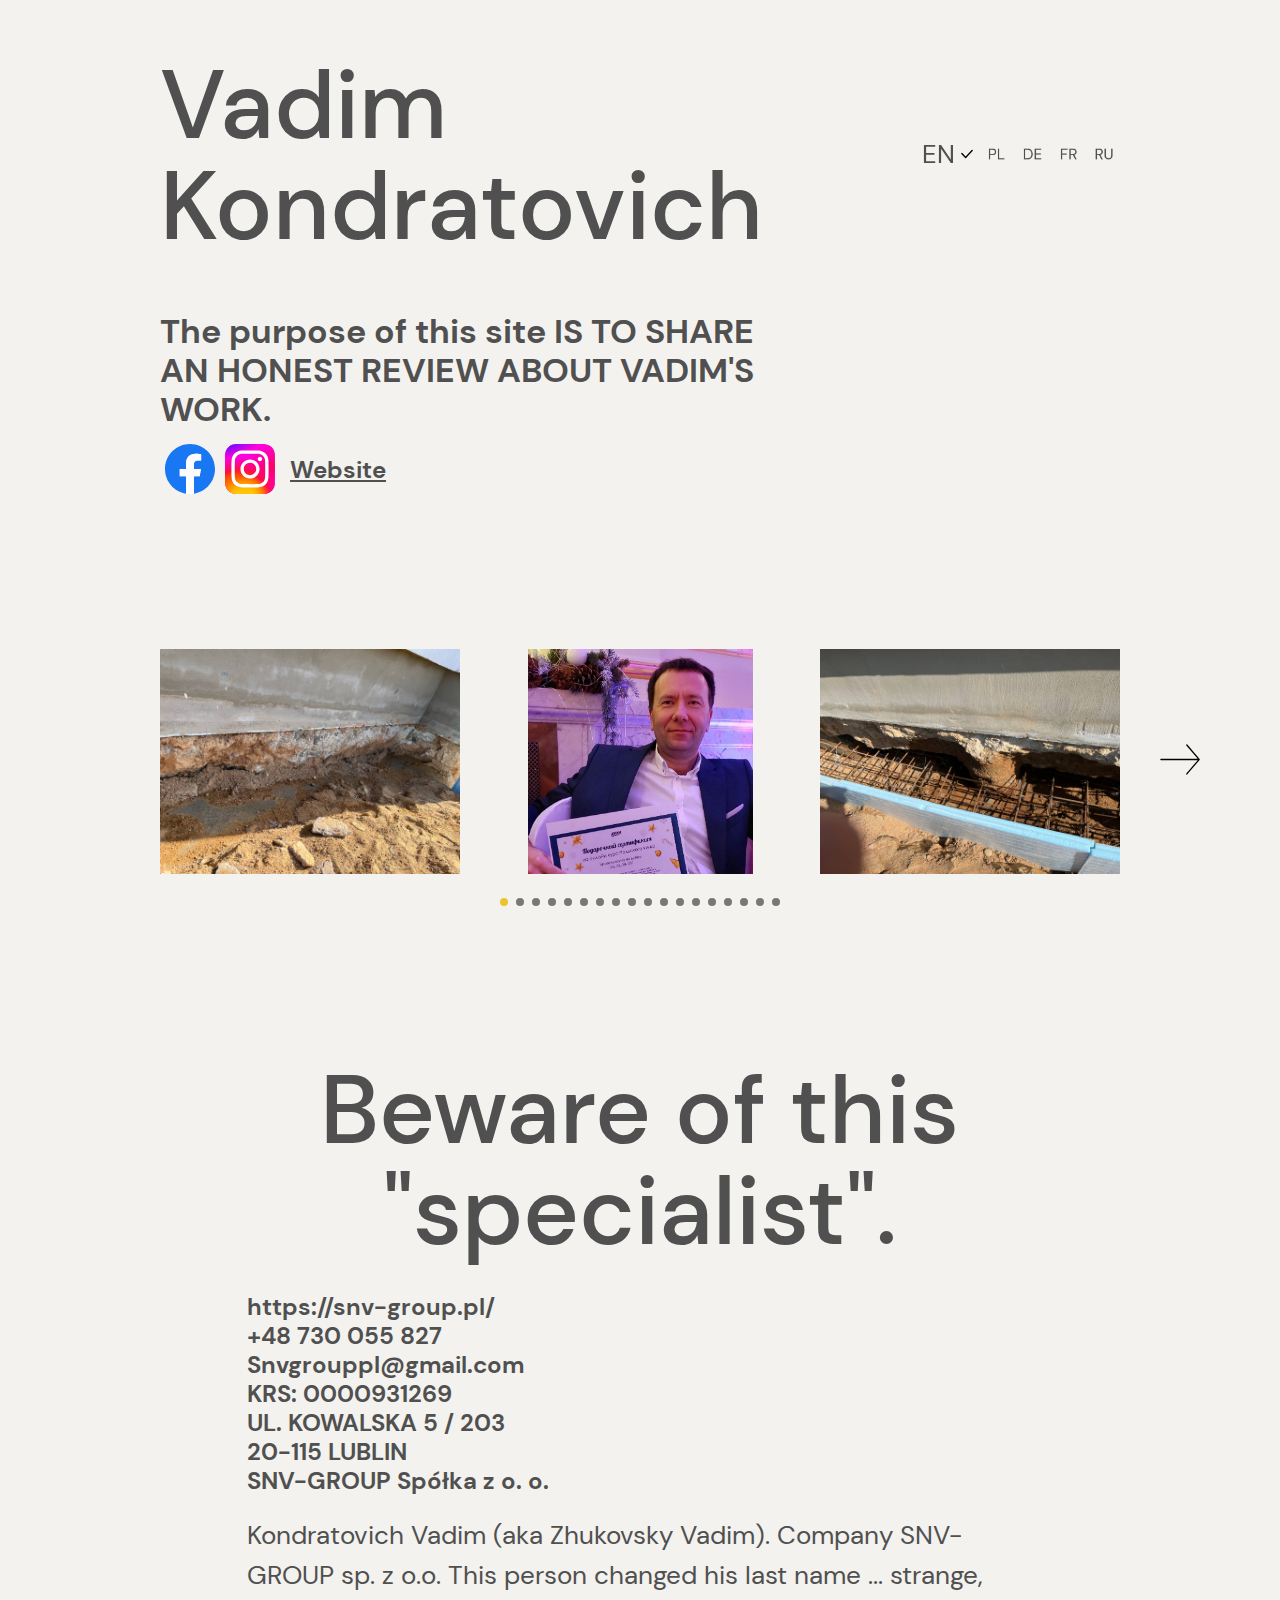
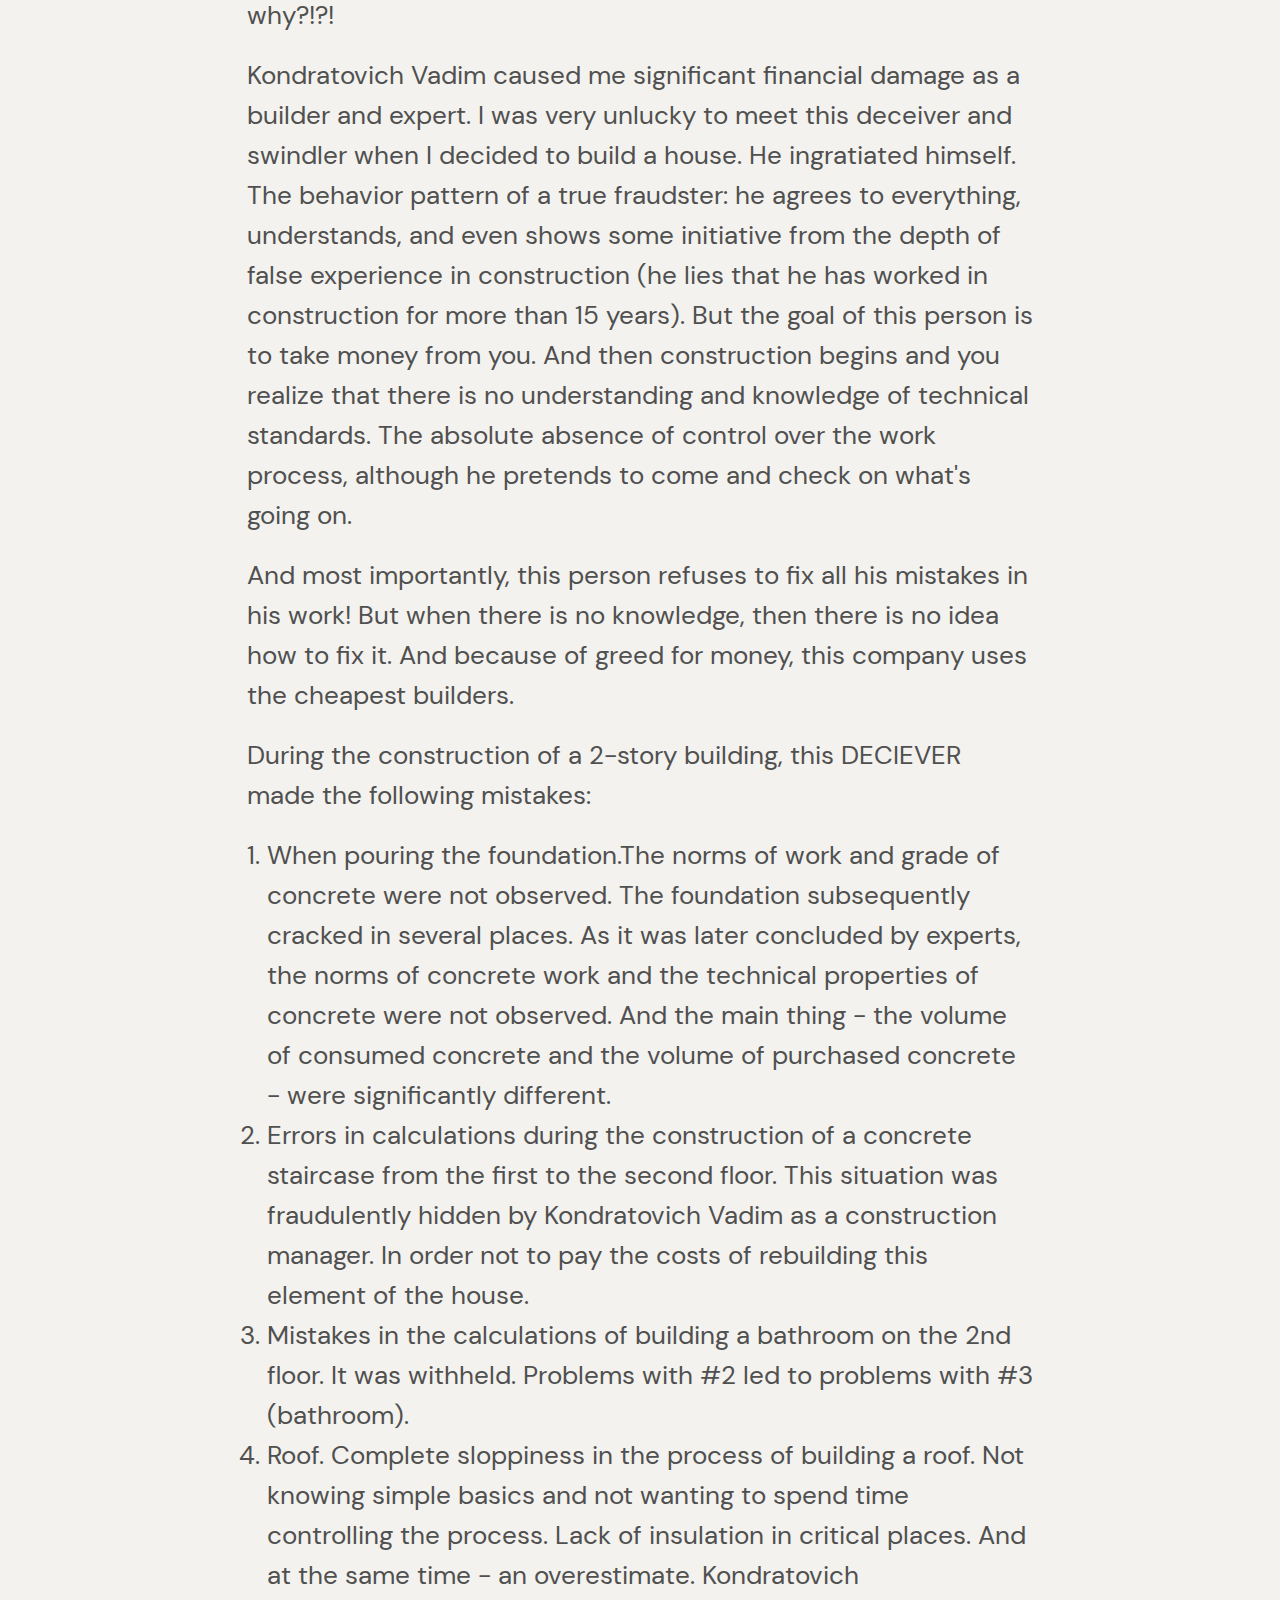
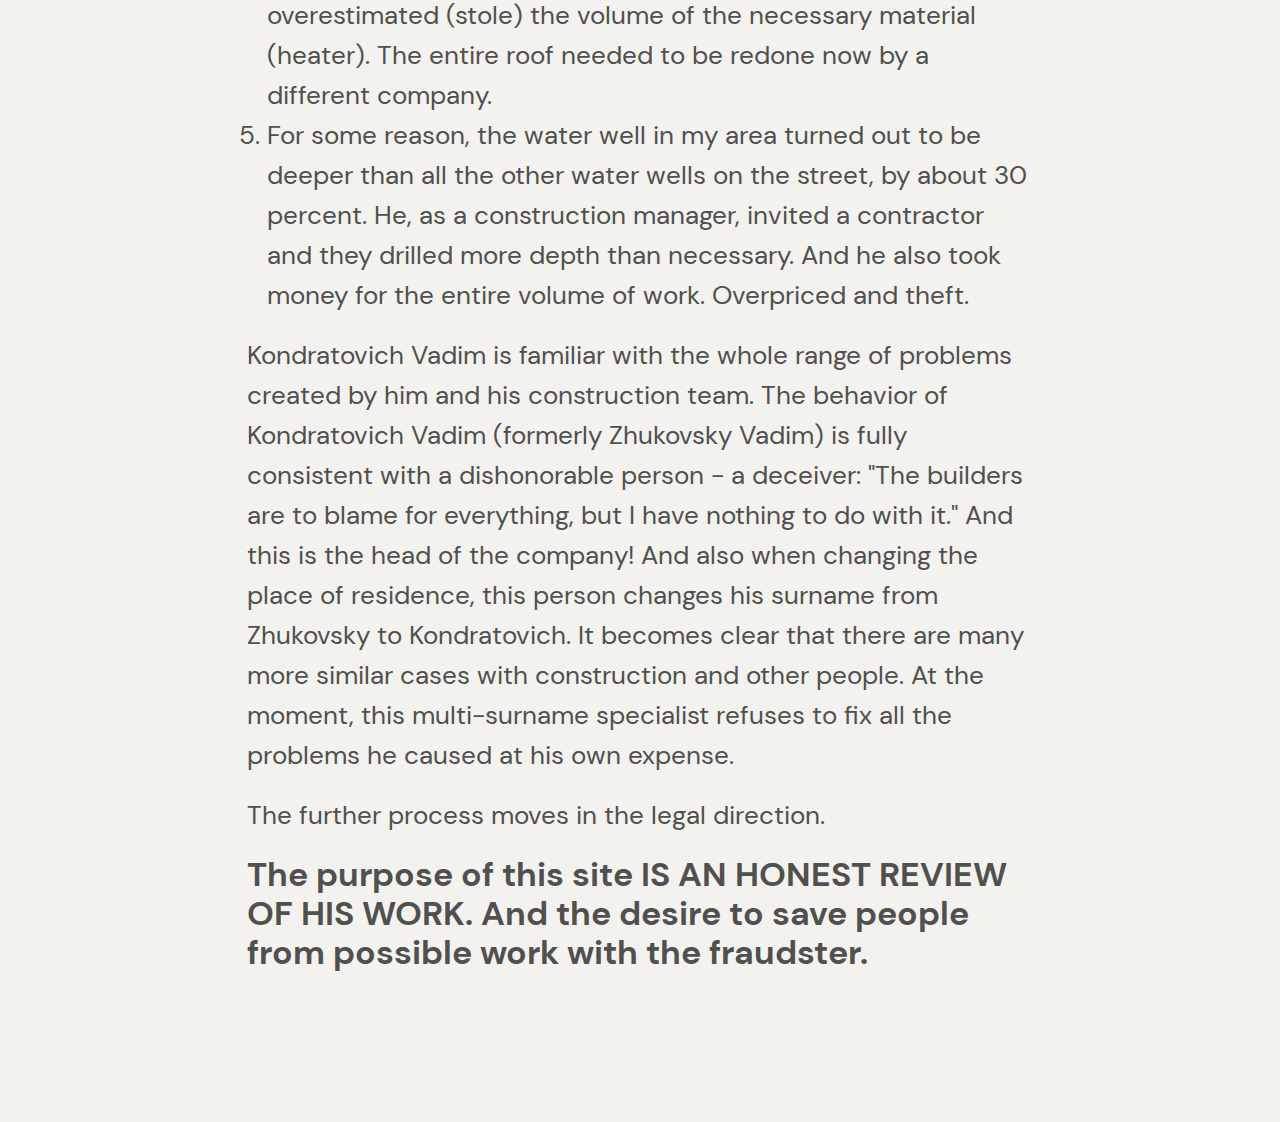
<file: en/index.html>
<!DOCTYPE html>
<html lang="en">
  <head>
    <meta charset="UTF-8" />
    <meta http-equiv="X-UA-Compatible" content="IE=edge" />
    <meta name="viewport" content="width=device-width, initial-scale=1.0" />

    <title>
      Vadim Kondratovich - Builder - opinion about work snv-group.pl
    </title>
    <meta
      property="og:title"
      content="Vadim Kondratovich - Builder - opinion about work snv-group.pl"
    />
    <meta
      name="twitter:title"
      content="Vadim Kondratovich - Builder - opinion about work snv-group.pl"
    />

    <meta
      name="description"
      content="An honest review of Vadim's work. The purpose of this website is to provide an honest opinion on how it works. And the desire to free people from possible work with a cheater."
    />
    <meta
      property="og:description"
      content="An honest review of Vadim's work. The purpose of this website is to provide an honest opinion on how it works. And the desire to free people from possible work with a cheater."
    />
    <meta
      name="twitter:description"
      content="An honest review of Vadim's work. The purpose of this website is to provide an honest opinion on how it works. And the desire to free people from possible work with a cheater."
    />

    <meta
      property="og:image"
      content="https://vadim-kondratovich.github.io/static/og_crop.png"
    />
    <meta
      name="twitter:image"
      content="https://vadim-kondratovich.github.io/static/og_crop.png"
    />
    <meta
      name="image"
      content="https://vadim-kondratovich.github.io/static/og_crop.png"
    />
    <meta property="og:image:width" content="600" />
    <meta property="og:image:height" content="314" />

    <meta name="twitter:creator" content="@administrator" />
    <link rel="canonical" href="https://vadim-kondratovich.github.io/en/" />
    <link
      rel="icon"
      type="image/x-icon"
      href="https://vadim-kondratovich.github.io/static/favicon.ico"
    />
    <meta
      name="robots"
      content="index, follow, max-image-preview:large, max-snippet:-1, max-video-preview:-1"
    />
    <link
      rel="alternate"
      href="https://vadim-kondratovich.github.io/"
      hreflang="pl"
    />
    <link
      rel="alternate"
      href="https://vadim-kondratovich.github.io/de/"
      hreflang="de"
    />
    <link
      rel="alternate"
      href="https://vadim-kondratovich.github.io/fr/"
      hreflang="fr"
    />
    <link
      rel="alternate"
      href="https://vadim-kondratovich.github.io/en/"
      hreflang="en"
    />
    <link
      rel="alternate"
      href="https://vadim-kondratovich.github.io/ru/"
      hreflang="ru"
    />
    <script defer src="https://vadim-kondratovich.github.io/index.js"></script>
    <link
      href="https://vadim-kondratovich.github.io/index.css"
      rel="stylesheet"
    />
  </head>
  <body>
    <header class="header">
      <div class="container">
        <div class="row">
          <div class="col-12">
            <div class="header__container">
              <h1 class="header__title" data-translate="header-title">
                Vadim Kondratovich
              </h1>
              <div class="header__languages">
                <span class="dropdown__option dropdown__option_active body"
                  >en</span
                >
                <a class="dropdown__option body" href="/">pl</a>
                <a class="dropdown__option body" href="/de/">de</a>
                <a class="dropdown__option body" href="/fr/">fr</a>
                <a class="dropdown__option body" href="/ru/">ru</a>
              </div>
            </div>
          </div>
        </div>
      </div>
    </header>
    <section class="socials">
      <div class="container">
        <div class="row">
          <div class="offset-lg-2 col-lg-8">
            <div class="socials__content">
              <div class="socials__text">
                <h2 class="socials__title headline-3">
                  The purpose of this site IS TO SHARE AN HONEST REVIEW ABOUT
                  VADIM'S WORK.
                </h2>
              </div>
              <div class="socials__links">
                <a
                  class="social-item"
                  href="https://www.facebook.com/profile.php?id=100075211389853"
                  target="_blank"
                  rel="noopener"
                  ><img
                    loading="lazy"
                    src="https://vadim-kondratovich.github.io/static/fb-logo.svg"
                    alt="facebook logo"
                    class="social-item__img" /></a
                ><a
                  class="social-item"
                  href="https://instagram.com/v.a.zhykovski"
                  target="_blank"
                  rel="noopener"
                  ><img
                    loading="lazy"
                    src="https://vadim-kondratovich.github.io/static/inst-logo.svg"
                    alt="instagram logo"
                    class="social-item__img" /></a
                ><a
                  class="socials__site headline-4"
                  href="https://snv-group.pl/"
                  target="_blank"
                  rel="nofollow"
                  >Website</a
                >
              </div>
            </div>
          </div>
        </div>
      </div>
    </section>
    <section class="testimonials">
      <div class="container">
        <div class="row">
          <div class="col-12">
            <div class="testimonials__slider">
              <div class="swiper testimonials__swiper-container">
                <div class="swiper-wrapper">
                  <div class="swiper-slide testimonials__swiper-slide">
                    <span
                      ><img
                        loading="lazy"
                        src="https://vadim-kondratovich.github.io/static/basement-1.jpg"
                        alt=""
                    /></span>
                  </div>
                  <div class="swiper-slide testimonials__swiper-slide">
                    <span
                      ><img
                        loading="lazy"
                        src="https://vadim-kondratovich.github.io/static/IMG_00016.jfif"
                        alt=""
                    /></span>
                  </div>
                  <div class="swiper-slide testimonials__swiper-slide">
                    <span
                      ><img
                        loading="lazy"
                        src="https://vadim-kondratovich.github.io/static/basement-2.jpg"
                        alt=""
                    /></span>
                  </div>
                  <div class="swiper-slide testimonials__swiper-slide">
                    <span
                      ><img
                        loading="lazy"
                        src="https://vadim-kondratovich.github.io/static/IMG_00015.jfif"
                        alt=""
                    /></span>
                  </div>
                  <div class="swiper-slide testimonials__swiper-slide">
                    <span
                      ><img
                        loading="lazy"
                        src="https://vadim-kondratovich.github.io/static/basement-3.jpg"
                        alt=""
                    /></span>
                  </div>
                  <div class="swiper-slide testimonials__swiper-slide">
                    <span
                      ><img
                        loading="lazy"
                        src="https://vadim-kondratovich.github.io/static/IMG_00014.png"
                        alt=""
                    /></span>
                  </div>
                  <div class="swiper-slide testimonials__swiper-slide">
                    <span
                      ><img
                        loading="lazy"
                        src="https://vadim-kondratovich.github.io/static/basement-4.jpg"
                        alt=""
                    /></span>
                  </div>
                  <div class="swiper-slide testimonials__swiper-slide">
                    <span
                      ><img
                        loading="lazy"
                        src="https://vadim-kondratovich.github.io/static/IMG_00013.png"
                        alt=""
                    /></span>
                  </div>
                  <div class="swiper-slide testimonials__swiper-slide">
                    <span
                      ><img
                        loading="lazy"
                        src="https://vadim-kondratovich.github.io/static/basement-5.jpg"
                        alt=""
                    /></span>
                  </div>
                  <div class="swiper-slide testimonials__swiper-slide">
                    <span
                      ><img
                        loading="lazy"
                        src="https://vadim-kondratovich.github.io/static/IMG_00012.png"
                        alt=""
                    /></span>
                  </div>
                  <div class="swiper-slide testimonials__swiper-slide">
                    <span
                      ><img
                        loading="lazy"
                        src="https://vadim-kondratovich.github.io/static/basement-6.jpg"
                        alt=""
                    /></span>
                  </div>
                  <div class="swiper-slide testimonials__swiper-slide">
                    <span
                      ><img
                        loading="lazy"
                        src="https://vadim-kondratovich.github.io/static/IMG_00011.png"
                        alt=""
                    /></span>
                  </div>
                  <div class="swiper-slide testimonials__swiper-slide">
                    <span
                      ><img
                        loading="lazy"
                        src="https://vadim-kondratovich.github.io/static/roof-1.jpg"
                        alt=""
                    /></span>
                  </div>
                  <div class="swiper-slide testimonials__swiper-slide">
                    <span
                      ><img
                        loading="lazy"
                        src="https://vadim-kondratovich.github.io/static/IMG_00010.png"
                        alt=""
                    /></span>
                  </div>
                  <div class="swiper-slide testimonials__swiper-slide">
                    <span
                      ><img
                        loading="lazy"
                        src="https://vadim-kondratovich.github.io/static/roof-2.jpg"
                        alt=""
                    /></span>
                  </div>
                  <div class="swiper-slide testimonials__swiper-slide">
                    <span
                      ><img
                        loading="lazy"
                        src="https://vadim-kondratovich.github.io/static/IMG_0006.jfif"
                        alt="Vadim Kondratovich"
                    /></span>
                  </div>
                  <div class="swiper-slide testimonials__swiper-slide">
                    <span
                      ><img
                        loading="lazy"
                        src="https://vadim-kondratovich.github.io/static/roof-3.jpg"
                        alt=""
                    /></span>
                  </div>
                  <div class="swiper-slide testimonials__swiper-slide">
                    <span
                      ><img
                        loading="lazy"
                        src="https://vadim-kondratovich.github.io/static/IMG_0007.jfif"
                        alt="Vadim Kondratovich SNV-GROUP"
                    /></span>
                  </div>
                  <div class="swiper-slide testimonials__swiper-slide">
                    <span
                      ><img
                        loading="lazy"
                        src="https://vadim-kondratovich.github.io/static/IMG_0008.png"
                        alt="Vadim Kondratovich SNV-GROUP Member of the Management Board"
                    /></span>
                  </div>
                  <div class="swiper-slide testimonials__swiper-slide">
                    <span
                      ><img
                        loading="lazy"
                        src="https://vadim-kondratovich.github.io/static/IMG_0009.jpg"
                        alt="Vadim Kondratovich SNV-GROUP company"
                    /></span>
                  </div>
                </div>
              </div>
              <div class="testimonials__button prev"></div>
              <div class="testimonials__button next"></div>
            </div>
            <div class="testimonials__pagination"></div>
          </div>
        </div>
      </div>
    </section>
    <section class="rich-text">
      <div class="container">
        <div class="row">
          <div class="col-12 col-lg-10 offset-lg-1">
            <h3 class="rich-text__title headline-1">
              Beware of this "specialist".
            </h3>
            <div class="rich-text__text">
              <h4>
                https://snv-group.pl/ <br />
                +48 730 055 827 <br />
                Snvgrouppl@gmail.com <br />
                KRS: 0000931269 <br />
                UL. KOWALSKA 5 / 203<br />
                20-115 LUBLIN <br />
                SNV-GROUP Spółka z o. o.
              </h4>
              <p>
                Kondratovich Vadim (aka Zhukovsky Vadim). Company SNV-GROUP sp.
                z o.o. This person changed his last name ... strange, why?!?!
              </p>
              <p>
                Kondratovich Vadim caused me significant financial damage as a
                builder and expert. I was very unlucky to meet this deceiver and
                swindler when I decided to build a house. He ingratiated
                himself. The behavior pattern of a true fraudster: he agrees to
                everything, understands, and even shows some initiative from the
                depth of false experience in construction (he lies that he has
                worked in construction for more than 15 years). But the goal of
                this person is to take money from you. And then construction
                begins and you realize that there is no understanding and
                knowledge of technical standards. The absolute absence of
                control over the work process, although he pretends to come and
                check on what's going on.
              </p>
              <p>
                And most importantly, this person refuses to fix all his
                mistakes in his work! But when there is no knowledge, then there
                is no idea how to fix it. And because of greed for money, this
                company uses the cheapest builders.
              </p>
              <p>
                During the construction of a 2-story building, this DECIEVER
                made the following mistakes:
              </p>
              <ol>
                <li>
                  <p>
                    When pouring the foundation.The norms of work and grade of
                    concrete were not observed. The foundation subsequently
                    cracked in several places. As it was later concluded by
                    experts, the norms of concrete work and the technical
                    properties of concrete were not observed. And the main thing
                    - the volume of consumed concrete and the volume of
                    purchased concrete - were significantly different.
                  </p>
                </li>
                <li>
                  <p>
                    Errors in calculations during the construction of a concrete
                    staircase from the first to the second floor. This situation
                    was fraudulently hidden by Kondratovich Vadim as a
                    construction manager. In order not to pay the costs of
                    rebuilding this element of the house.
                  </p>
                </li>
                <li>
                  <p>
                    Mistakes in the calculations of building a bathroom on the
                    2nd floor. It was withheld. Problems with #2 led to problems
                    with #3 (bathroom).
                  </p>
                </li>
                <li>
                  <p>
                    Roof. Complete sloppiness in the process of building a roof.
                    Not knowing simple basics and not wanting to spend time
                    controlling the process. Lack of insulation in critical
                    places. And at the same time - an overestimate. Kondratovich
                    overestimated (stole) the volume of the necessary material
                    (heater). The entire roof needed to be redone now by a
                    different company.
                  </p>
                </li>
                <li>
                  <p>
                    For some reason, the water well in my area turned out to be
                    deeper than all the other water wells on the street, by
                    about 30 percent. He, as a construction manager, invited a
                    contractor and they drilled more depth than necessary. And
                    he also took money for the entire volume of work. Overpriced
                    and theft.
                  </p>
                </li>
              </ol>
              <p>
                Kondratovich Vadim is familiar with the whole range of problems
                created by him and his construction team. The behavior of
                Kondratovich Vadim (formerly Zhukovsky Vadim) is fully
                consistent with a dishonorable person - a deceiver: "The
                builders are to blame for everything, but I have nothing to do
                with it." And this is the head of the company! And also when
                changing the place of residence, this person changes his surname
                from Zhukovsky to Kondratovich. It becomes clear that there are
                many more similar cases with construction and other people. At
                the moment, this multi-surname specialist refuses to fix all the
                problems he caused at his own expense.
              </p>
              <p>The further process moves in the legal direction.</p>
              <h5>
                The purpose of this site IS AN HONEST REVIEW OF HIS WORK. And
                the desire to save people from possible work with the fraudster.
              </h5>
            </div>
          </div>
        </div>
      </div>
    </section>
  </body>
</html>
</file>
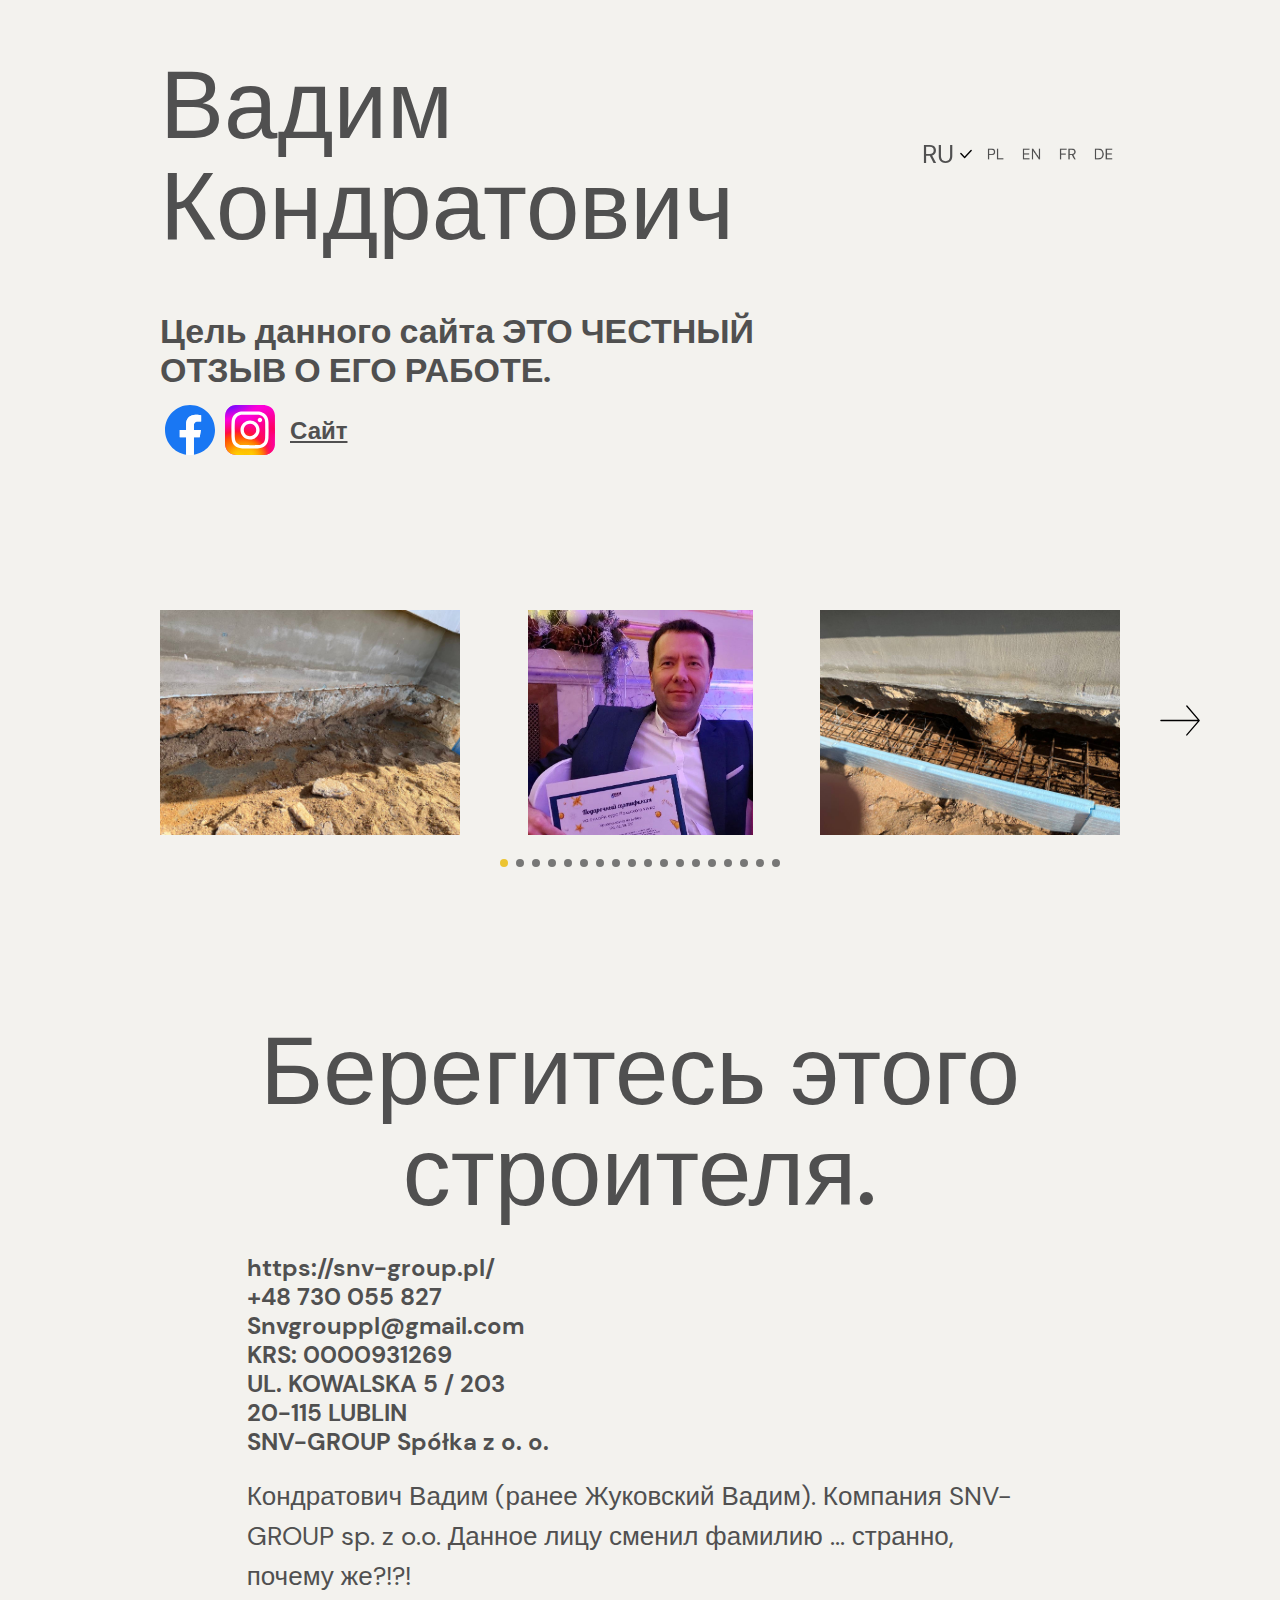
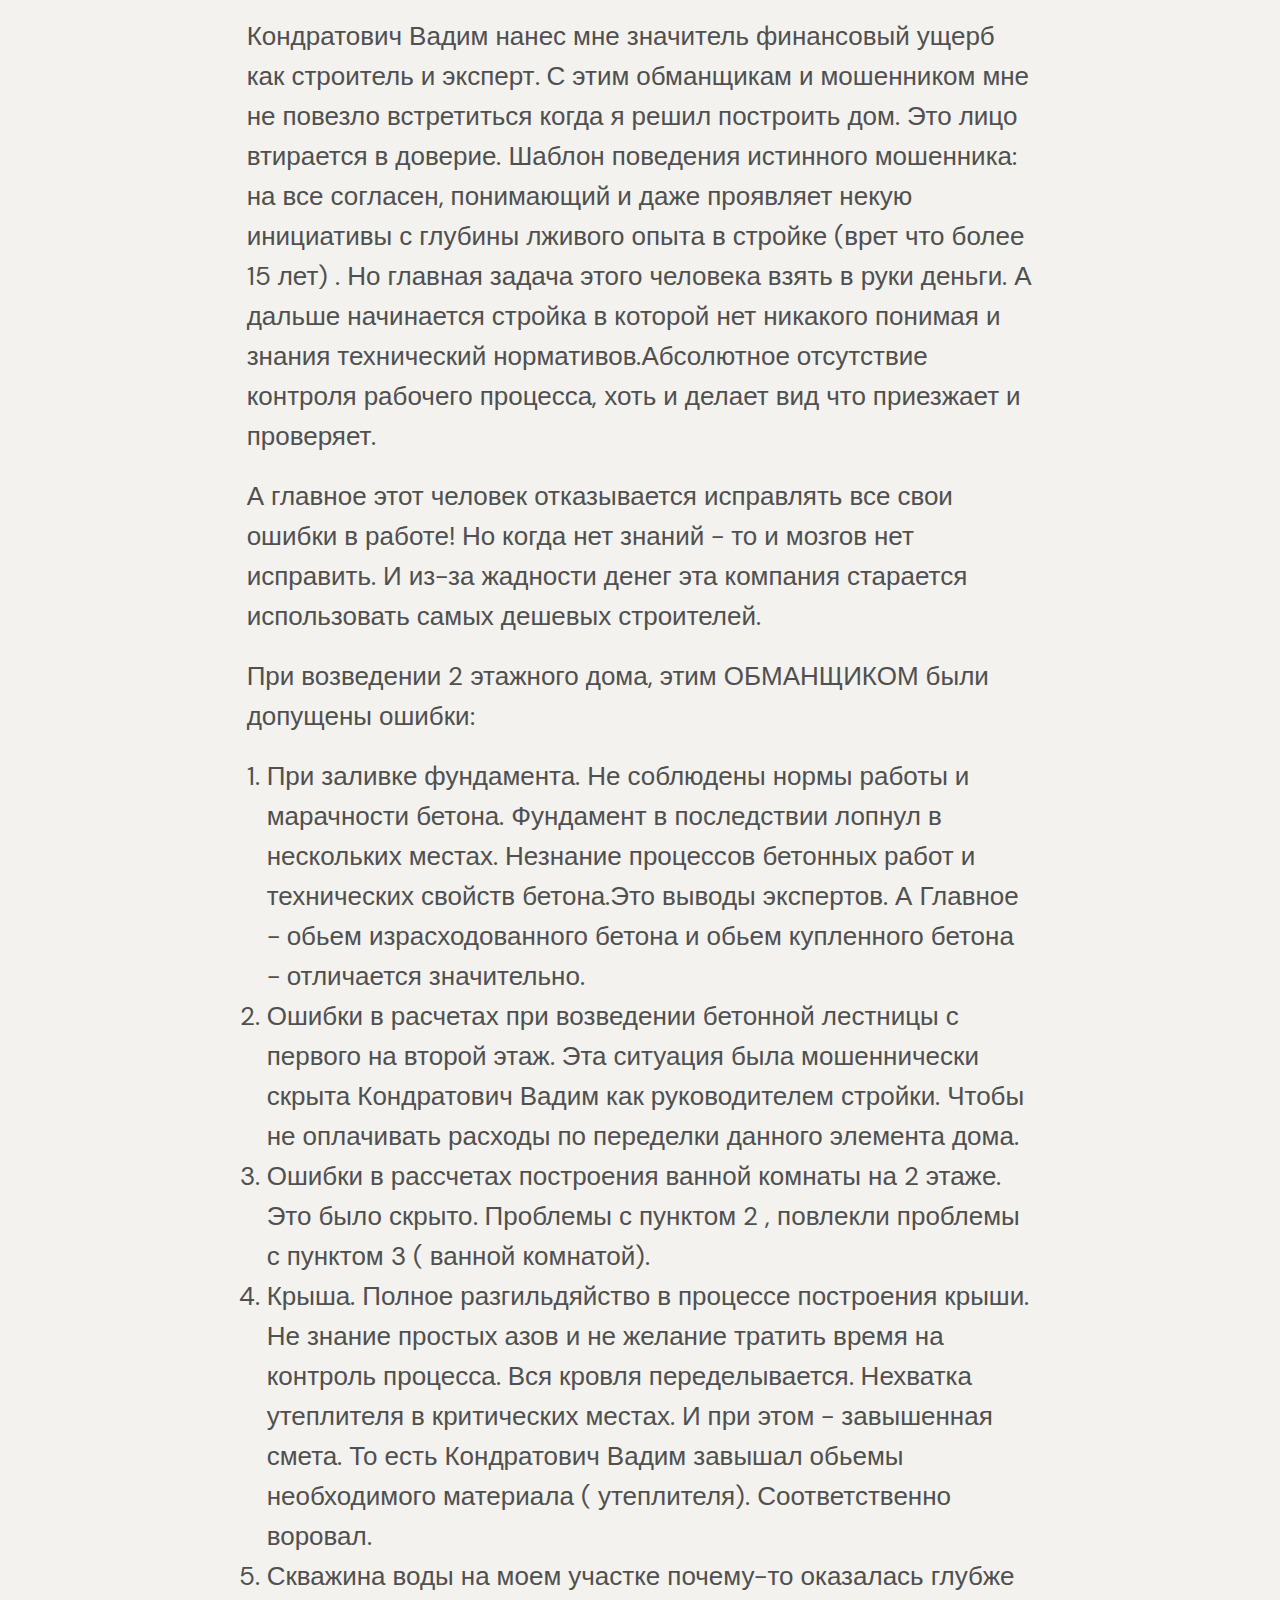
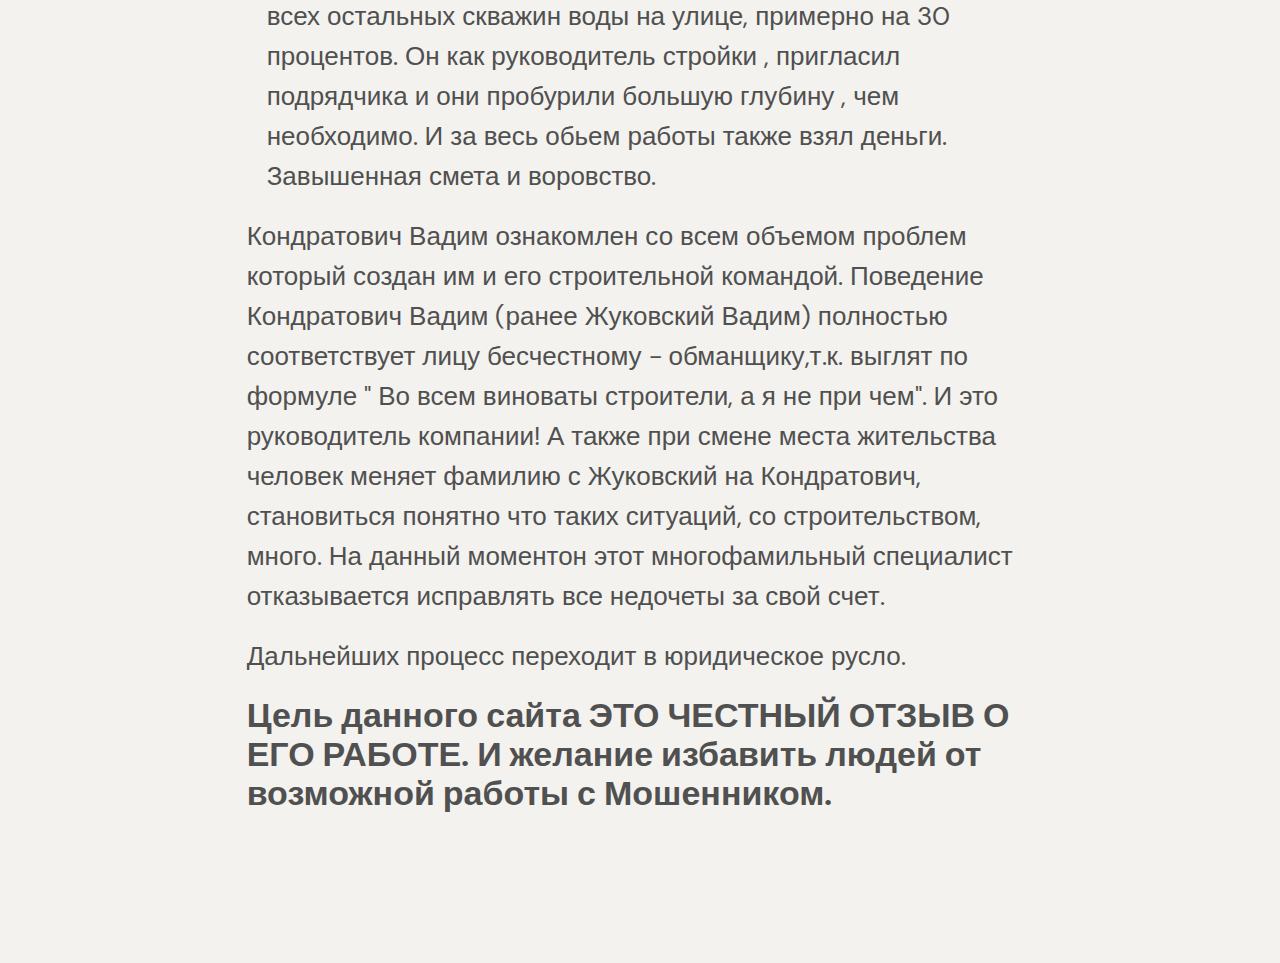
<file: ru/index.html>
<!DOCTYPE html>
<html lang="ru">
  <head>
    <meta charset="UTF-8" />
    <meta http-equiv="X-UA-Compatible" content="IE=edge" />
    <meta name="viewport" content="width=device-width, initial-scale=1.0" />

    <title>Вадим Кондратович - Строитель - Мнение о работе snv-group.pl</title>
    <meta
      property="og:title"
      content="Вадим Кондратович - Строитель - Мнение о работе snv-group.pl"
    />
    <meta
      name="twitter:title"
      content="Вадим Кондратович - Строитель - Мнение о работе snv-group.pl"
    />

    <meta
      name="description"
      content="Честный отзыв о работе Вадима. Цель данного сайта это честный отзыв о его работе."
    />
    <meta
      property="og:description"
      content="Честный отзыв о работе Вадима. Цель данного сайта это честный отзыв о его работе."
    />
    <meta
      name="twitter:description"
      content="Честный отзыв о работе Вадима. Цель данного сайта это честный отзыв о его работе."
    />

    <meta
      property="og:image"
      content="https://vadim-kondratovich.github.io/static/og_crop.png"
    />
    <meta
      name="twitter:image"
      content="https://vadim-kondratovich.github.io/static/og_crop.png"
    />
    <meta
      name="image"
      content="https://vadim-kondratovich.github.io/static/og_crop.png"
    />
    <meta property="og:image:width" content="600" />
    <meta property="og:image:height" content="314" />

    <meta name="twitter:creator" content="@administrator" />
    <link rel="canonical" href="https://vadim-kondratovich.github.io/ru/" />
    <link
      rel="icon"
      type="image/x-icon"
      href="https://vadim-kondratovich.github.io/static/favicon.ico"
    />
    <meta
      name="robots"
      content="index, follow, max-image-preview:large, max-snippet:-1, max-video-preview:-1"
    />
    <link
      rel="alternate"
      href="https://vadim-kondratovich.github.io/"
      hreflang="pl"
    />
    <link
      rel="alternate"
      href="https://vadim-kondratovich.github.io/de/"
      hreflang="de"
    />
    <link
      rel="alternate"
      href="https://vadim-kondratovich.github.io/fr/"
      hreflang="fr"
    />
    <link
      rel="alternate"
      href="https://vadim-kondratovich.github.io/en/"
      hreflang="en"
    />
    <link
      rel="alternate"
      href="https://vadim-kondratovich.github.io/ru/"
      hreflang="ru"
    />
    <script defer src="https://vadim-kondratovich.github.io/index.js"></script>
    <link
      href="https://vadim-kondratovich.github.io/index.css"
      rel="stylesheet"
    />
  </head>
  <body>
    <header class="header">
      <div class="container">
        <div class="row">
          <div class="col-12">
            <div class="header__container">
              <h1 class="header__title" data-translate="header-title">
                Вадим Кондратович
              </h1>
              <div class="header__languages">
                <span class="dropdown__option dropdown__option_active body"
                  >ru</span
                >
                <a class="dropdown__option body" href="/">pl</a>
                <a class="dropdown__option body" href="/en/">en</a>
                <a class="dropdown__option body" href="/fr/">fr</a>
                <a class="dropdown__option body" href="/de/">de</a>
              </div>
            </div>
          </div>
        </div>
      </div>
    </header>
    <section class="socials">
      <div class="container">
        <div class="row">
          <div class="offset-lg-2 col-lg-8">
            <div class="socials__content">
              <div class="socials__text">
                <h2
                  class="socials__title headline-3"
                  data-translate="socials-title"
                >
                  Цель данного сайта ЭТО ЧЕСТНЫЙ ОТЗЫВ О ЕГО РАБОТЕ.
                </h2>
              </div>
              <div class="socials__links">
                <a
                  class="social-item"
                  href="https://www.facebook.com/profile.php?id=100075211389853"
                  target="_blank"
                  rel="noopener"
                  ><img
                    loading="lazy"
                    src="https://vadim-kondratovich.github.io/static/fb-logo.svg"
                    alt="facebook logo"
                    class="social-item__img" /></a
                ><a
                  class="social-item"
                  href="https://instagram.com/v.a.zhykovski"
                  target="_blank"
                  rel="noopener"
                  ><img
                    loading="lazy"
                    src="https://vadim-kondratovich.github.io/static/inst-logo.svg"
                    alt="instagram logo"
                    class="social-item__img" /></a
                ><a
                  class="socials__site headline-4"
                  href="https://snv-group.pl/"
                  target="_blank"
                  rel="nofollow"
                  >Сайт</a
                >
              </div>
            </div>
          </div>
        </div>
      </div>
    </section>
    <section class="testimonials">
      <div class="container">
        <div class="row">
          <div class="col-12">
            <div class="testimonials__slider">
              <div class="swiper testimonials__swiper-container">
                <div class="swiper-wrapper">
                  <div class="swiper-slide testimonials__swiper-slide">
                    <span
                      ><img
                        loading="lazy"
                        src="https://vadim-kondratovich.github.io/static/basement-1.jpg"
                        alt=""
                    /></span>
                  </div>
                  <div class="swiper-slide testimonials__swiper-slide">
                    <span
                      ><img
                        loading="lazy"
                        src="https://vadim-kondratovich.github.io/static/IMG_00016.jfif"
                        alt=""
                    /></span>
                  </div>
                  <div class="swiper-slide testimonials__swiper-slide">
                    <span
                      ><img
                        loading="lazy"
                        src="https://vadim-kondratovich.github.io/static/basement-2.jpg"
                        alt=""
                    /></span>
                  </div>
                  <div class="swiper-slide testimonials__swiper-slide">
                    <span
                      ><img
                        loading="lazy"
                        src="https://vadim-kondratovich.github.io/static/IMG_00015.jfif"
                        alt=""
                    /></span>
                  </div>
                  <div class="swiper-slide testimonials__swiper-slide">
                    <span
                      ><img
                        loading="lazy"
                        src="https://vadim-kondratovich.github.io/static/basement-3.jpg"
                        alt=""
                    /></span>
                  </div>
                  <div class="swiper-slide testimonials__swiper-slide">
                    <span
                      ><img
                        loading="lazy"
                        src="https://vadim-kondratovich.github.io/static/IMG_00014.png"
                        alt=""
                    /></span>
                  </div>
                  <div class="swiper-slide testimonials__swiper-slide">
                    <span
                      ><img
                        loading="lazy"
                        src="https://vadim-kondratovich.github.io/static/basement-4.jpg"
                        alt=""
                    /></span>
                  </div>
                  <div class="swiper-slide testimonials__swiper-slide">
                    <span
                      ><img
                        loading="lazy"
                        src="https://vadim-kondratovich.github.io/static/IMG_00013.png"
                        alt=""
                    /></span>
                  </div>
                  <div class="swiper-slide testimonials__swiper-slide">
                    <span
                      ><img
                        loading="lazy"
                        src="https://vadim-kondratovich.github.io/static/basement-5.jpg"
                        alt=""
                    /></span>
                  </div>
                  <div class="swiper-slide testimonials__swiper-slide">
                    <span
                      ><img
                        loading="lazy"
                        src="https://vadim-kondratovich.github.io/static/IMG_00012.png"
                        alt=""
                    /></span>
                  </div>
                  <div class="swiper-slide testimonials__swiper-slide">
                    <span
                      ><img
                        loading="lazy"
                        src="https://vadim-kondratovich.github.io/static/basement-6.jpg"
                        alt=""
                    /></span>
                  </div>
                  <div class="swiper-slide testimonials__swiper-slide">
                    <span
                      ><img
                        loading="lazy"
                        src="https://vadim-kondratovich.github.io/static/IMG_00011.png"
                        alt=""
                    /></span>
                  </div>
                  <div class="swiper-slide testimonials__swiper-slide">
                    <span
                      ><img
                        loading="lazy"
                        src="https://vadim-kondratovich.github.io/static/roof-1.jpg"
                        alt=""
                    /></span>
                  </div>
                  <div class="swiper-slide testimonials__swiper-slide">
                    <span
                      ><img
                        loading="lazy"
                        src="https://vadim-kondratovich.github.io/static/IMG_00010.png"
                        alt=""
                    /></span>
                  </div>
                  <div class="swiper-slide testimonials__swiper-slide">
                    <span
                      ><img
                        loading="lazy"
                        src="https://vadim-kondratovich.github.io/static/roof-2.jpg"
                        alt=""
                    /></span>
                  </div>
                  <div class="swiper-slide testimonials__swiper-slide">
                    <span
                      ><img
                        loading="lazy"
                        src="https://vadim-kondratovich.github.io/static/IMG_0006.jfif"
                        alt="Вадим Кондратович"
                    /></span>
                  </div>
                  <div class="swiper-slide testimonials__swiper-slide">
                    <span
                      ><img
                        loading="lazy"
                        src="https://vadim-kondratovich.github.io/static/roof-3.jpg"
                        alt=""
                    /></span>
                  </div>
                  <div class="swiper-slide testimonials__swiper-slide">
                    <span
                      ><img
                        loading="lazy"
                        src="https://vadim-kondratovich.github.io/static/IMG_0007.jfif"
                        alt="Вадим Кондратович SNV-GROUP"
                    /></span>
                  </div>
                  <div class="swiper-slide testimonials__swiper-slide">
                    <span
                      ><img
                        loading="lazy"
                        src="https://vadim-kondratovich.github.io/static/IMG_0008.png"
                        alt="Вадим Кондратович SNV-GROUP член правления"
                    /></span>
                  </div>
                  <div class="swiper-slide testimonials__swiper-slide">
                    <span
                      ><img
                        loading="lazy"
                        src="https://vadim-kondratovich.github.io/static/IMG_0009.jpg"
                        alt="Вадим Кондратович SNV-GROUP компания"
                    /></span>
                  </div>
                </div>
              </div>
              <div class="testimonials__button prev"></div>
              <div class="testimonials__button next"></div>
            </div>
            <div class="testimonials__pagination"></div>
          </div>
        </div>
      </div>
    </section>
    <section class="rich-text">
      <div class="container">
        <div class="row">
          <div class="col-12 col-lg-10 offset-lg-1">
            <h3 class="rich-text__title headline-1">
              Берегитесь этого строителя.
            </h3>
            <div class="rich-text__text">
              <h4>
                https://snv-group.pl/ <br />
                +48 730 055 827 <br />
                Snvgrouppl@gmail.com <br />
                KRS: 0000931269 <br />
                UL. KOWALSKA 5 / 203<br />
                20-115 LUBLIN <br />
                SNV-GROUP Spółka z o. o.
              </h4>
              <p>
                Кондратович Вадим (ранее Жуковский Вадим). Компания SNV-GROUP
                sp. z o.o. Данное лицу сменил фамилию ... странно, почему же?!?!
              </p>
              <p>
                Кондратович Вадим нанес мне значитель финансовый ущерб как
                строитель и эксперт. С этим обманщикам и мошенником мне не
                повезло встретиться когда я решил построить дом. Это лицо
                втирается в доверие. Шаблон поведения истинного мошенника: на
                все согласен, понимающий и даже проявляет некую инициативы с
                глубины лживого опыта в стройке (врет что более 15 лет) . Но
                главная задача этого человека взять в руки деньги. А дальше
                начинается стройка в которой нет никакого понимая и знания
                технический нормативов.Абсолютное отсутствие контроля рабочего
                процесса, хоть и делает вид что приезжает и проверяет.
              </p>
              <p>
                А главное этот человек отказывается исправлять все свои ошибки в
                работе! Но когда нет знаний - то и мозгов нет исправить. И из-за
                жадности денег эта компания старается использовать самых дешевых
                строителей.
              </p>
              <p>
                При возведении 2 этажного дома, этим ОБМАНЩИКОМ были допущены
                ошибки:
              </p>
              <ol>
                <li>
                  <p>
                    При заливке фундамента. Не соблюдены нормы работы и
                    марачности бетона. Фундамент в последствии лопнул в
                    нескольких местах. Незнание процессов бетонных работ и
                    технических свойств бетона.Это выводы экспертов. А Главное -
                    обьем израсходованного бетона и обьем купленного бетона -
                    отличается значительно.
                  </p>
                </li>
                <li>
                  <p>
                    Ошибки в расчетах при возведении бетонной лестницы с первого
                    на второй этаж. Эта ситуация была мошеннически скрыта
                    Кондратович Вадим как руководителем стройки. Чтобы не
                    оплачивать расходы по переделки данного элемента дома.
                  </p>
                </li>
                <li>
                  <p>
                    Ошибки в рассчетах построения ванной комнаты на 2 этаже. Это
                    было скрыто. Проблемы с пунктом 2 , повлекли проблемы с
                    пунктом 3 ( ванной комнатой).
                  </p>
                </li>
                <li>
                  <p>
                    Крыша. Полное разгильдяйство в процессе построения крыши. Не
                    знание простых азов и не желание тратить время на контроль
                    процесса. Вся кровля переделывается. Нехватка утеплителя в
                    критических местах. И при этом - завышенная смета. То есть
                    Кондратович Вадим завышал обьемы необходимого материала (
                    утеплителя). Соответственно воровал.
                  </p>
                </li>
                <li>
                  <p>
                    Скважина воды на моем участке почему-то оказалась глубже
                    всех остальных скважин воды на улице, примерно на 30
                    процентов. Он как руководитель стройки , пригласил
                    подрядчика и они пробурили большую глубину , чем необходимо.
                    И за весь обьем работы также взял деньги. Завышенная смета и
                    воровство.
                  </p>
                </li>
              </ol>
              <p>
                Кондратович Вадим ознакомлен со всем объемом проблем который
                создан им и его строительной командой. Поведение Кондратович
                Вадим (ранее Жуковский Вадим) полностью соответствует лицу
                бесчестному - обманщику,т.к. выглят по формуле " Во всем
                виноваты строители, а я не при чем". И это руководитель
                компании! А также при смене места жительства человек меняет
                фамилию с Жуковский на Кондратович, становиться понятно что
                таких ситуаций, со строительством, много. На данный моментон
                этот многофамильный специалист отказывается исправлять все
                недочеты за свой счет.
              </p>
              <p>Дальнейших процесс переходит в юридическое русло.</p>
              <h5>
                Цель данного сайта ЭТО ЧЕСТНЫЙ ОТЗЫВ О ЕГО РАБОТЕ. И желание
                избавить людей от возможной работы с Мошенником.
              </h5>
            </div>
          </div>
        </div>
      </div>
    </section>
  </body>
</html>
</file>
<file: index.css>
@charset "UTF-8";
.container,
.row {
  --bs-gutter-x: 80px;
  --bs-gutter-y: 0;
}
.container,
.row > * {
  max-width: 100%;
  padding-left: calc(var(--bs-gutter-x) * 0.5);
  padding-right: calc(var(--bs-gutter-x) * 0.5);
  width: 100%;
}
*,
.row > * {
  box-sizing: border-box;
}
.swiper,
.testimonials,
body.body-lock {
  overflow: hidden;
}
.swiper-slide,
.swiper-wrapper {
  height: 100%;
  transition-property: transform;
}
h1,
h2,
h3,
img,
p,
span {
  display: block;
}
.download__title,
.dropdown,
.swiper,
.swiper-slide,
.swiper-wrapper,
.testimonials__slider,
body {
  position: relative;
}
.headline-1,
.quote__text:before,
h1 {
  font-size: 96px;
  font-weight: 500;
  line-height: 101px;
}
.download__link:hover .download__link-text,
.socials__site {
  text-decoration: underline;
}
.container {
  margin-left: auto;
  margin-right: auto;
}
.row {
  display: flex;
  flex-wrap: wrap;
  margin-left: calc(var(--bs-gutter-x) * -0.5);
  margin-right: calc(var(--bs-gutter-x) * -0.5);
  margin-top: calc(var(--bs-gutter-y) * -1);
  margin-left: -5px;
  margin-right: -5px;
}
.row > * {
  flex-shrink: 0;
  margin-top: var(--bs-gutter-y);
}
.col-12 {
  flex: 0 0 auto;
  width: 100%;
}
@font-face {
  font-display: swap;
  font-family: DM Sans;
  font-style: normal;
  font-weight: 400;
  src: url([data-uri])
    format("truetype");
}
@font-face {
  font-display: swap;
  font-family: DM Sans;
  font-style: normal;
  font-weight: 500;
  src: url([data-uri])
    format("truetype");
}
@font-face {
  font-display: swap;
  font-family: DM Sans;
  font-style: normal;
  font-weight: 700;
  src: url([data-uri])
    format("truetype");
}
.col,
.container,
[class^="col-"] {
  padding-left: 5px;
  padding-right: 5px;
}
*,
.swiper {
  padding: 0;
}
* {
  margin: 0;
}
body {
  background-color: #f3f2ee;
  color: #505050;
  font-family: DM Sans, sans-serif;
  min-height: 100vh;
  overflow-x: hidden;
}
body > * {
  background-color: inherit;
}
body section:not(footer) {
  margin-bottom: 150px;
}
@font-face {
  font-family: swiper-icons;
  font-style: normal;
  font-weight: 400;
  src: url("data:application/font-woff;charset=utf-8;base64, [base64]//wADZ2x5ZgAAAywAAADMAAAD2MHtryVoZWFkAAABbAAAADAAAAA2E2+eoWhoZWEAAAGcAAAAHwAAACQC9gDzaG10eAAAAigAAAAZAAAArgJkABFsb2NhAAAC0AAAAFoAAABaFQAUGG1heHAAAAG8AAAAHwAAACAAcABAbmFtZQAAA/gAAAE5AAACXvFdBwlwb3N0AAAFNAAAAGIAAACE5s74hXjaY2BkYGAAYpf5Hu/j+W2+MnAzMYDAzaX6QjD6/4//Bxj5GA8AuRwMYGkAPywL13jaY2BkYGA88P8Agx4j+/8fQDYfA1AEBWgDAIB2BOoAeNpjYGRgYNBh4GdgYgABEMnIABJzYNADCQAACWgAsQB42mNgYfzCOIGBlYGB0YcxjYGBwR1Kf2WQZGhhYGBiYGVmgAFGBiQQkOaawtDAoMBQxXjg/wEGPcYDDA4wNUA2CCgwsAAAO4EL6gAAeNpj2M0gyAACqxgGNWBkZ2D4/wMA+xkDdgAAAHjaY2BgYGaAYBkGRgYQiAHyGMF8FgYHIM3DwMHABGQrMOgyWDLEM1T9/w8UBfEMgLzE////P/5//f/V/xv+r4eaAAeMbAxwIUYmIMHEgKYAYjUcsDAwsLKxc3BycfPw8jEQA/[base64]/uznmfPFBNODM2K7MTQ45YEAZqGP81AmGGcF3iPqOop0r1SPTaTbVkfUe4HXj97wYE+yNwWYxwWu4v1ugWHgo3S1XdZEVqWM7ET0cfnLGxWfkgR42o2PvWrDMBSFj/IHLaF0zKjRgdiVMwScNRAoWUoH78Y2icB/yIY09An6AH2Bdu/UB+yxopYshQiEvnvu0dURgDt8QeC8PDw7Fpji3fEA4z/PEJ6YOB5hKh4dj3EvXhxPqH/SKUY3rJ7srZ4FZnh1PMAtPhwP6fl2PMJMPDgeQ4rY8YT6Gzao0eAEA409DuggmTnFnOcSCiEiLMgxCiTI6Cq5DZUd3Qmp10vO0LaLTd2cjN4fOumlc7lUYbSQcZFkutRG7g6JKZKy0RmdLY680CDnEJ+UMkpFFe1RN7nxdVpXrC4aTtnaurOnYercZg2YVmLN/d/gczfEimrE/fs/bOuq29Zmn8tloORaXgZgGa78yO9/cnXm2BpaGvq25Dv9S4E9+5SIc9PqupJKhYFSSl47+Qcr1mYNAAAAeNptw0cKwkAAAMDZJA8Q7OUJvkLsPfZ6zFVERPy8qHh2YER+3i/BP83vIBLLySsoKimrqKqpa2hp6+jq6RsYGhmbmJqZSy0sraxtbO3sHRydnEMU4uR6yx7JJXveP7WrDycAAAAAAAH//wACeNpjYGRgYOABYhkgZgJCZgZNBkYGLQZtIJsFLMYAAAw3ALgAeNolizEKgDAQBCchRbC2sFER0YD6qVQiBCv/H9ezGI6Z5XBAw8CBK/m5iQQVauVbXLnOrMZv2oLdKFa8Pjuru2hJzGabmOSLzNMzvutpB3N42mNgZGBg4GKQYzBhYMxJLMlj4GBgAYow/P/PAJJhLM6sSoWKfWCAAwDAjgbRAAB42mNgYGBkAIIbCZo5IPrmUn0hGA0AO8EFTQAA")
    format("woff");
}
:root {
  --swiper-theme-color: #007aff;
}
.swiper {
  list-style: none;
  margin-left: auto;
  margin-right: auto;
  z-index: 1;
}
.swiper-vertical > .swiper-wrapper {
  flex-direction: column;
}
.swiper-wrapper {
  box-sizing: content-box;
  display: flex;
  width: 100%;
  z-index: 1;
}
.swiper-android .swiper-slide,
.swiper-wrapper {
  transform: translateZ(0);
}
.swiper-pointer-events {
  touch-action: pan-y;
}
.swiper-pointer-events.swiper-vertical {
  touch-action: pan-x;
}
.swiper-slide {
  flex-shrink: 0;
  width: 100%;
}
.swiper-slide-invisible-blank {
  visibility: hidden;
}
.swiper-autoheight,
.swiper-autoheight .swiper-slide {
  height: auto;
}
.swiper-autoheight .swiper-wrapper {
  align-items: flex-start;
  transition-property: transform, height;
}
.swiper-backface-hidden .swiper-slide {
  backface-visibility: hidden;
  transform: translateZ(0);
}
.swiper-3d,
.swiper-3d.swiper-css-mode .swiper-wrapper {
  perspective: 1200px;
}
.swiper-3d .swiper-cube-shadow,
.swiper-3d .swiper-slide,
.swiper-3d .swiper-slide-shadow,
.swiper-3d .swiper-slide-shadow-bottom,
.swiper-3d .swiper-slide-shadow-left,
.swiper-3d .swiper-slide-shadow-right,
.swiper-3d .swiper-slide-shadow-top,
.swiper-3d .swiper-wrapper {
  transform-style: preserve-3d;
}
.swiper-3d .swiper-slide-shadow,
.swiper-3d .swiper-slide-shadow-bottom,
.swiper-3d .swiper-slide-shadow-left,
.swiper-3d .swiper-slide-shadow-right,
.swiper-3d .swiper-slide-shadow-top {
  height: 100%;
  left: 0;
  pointer-events: none;
  position: absolute;
  top: 0;
  width: 100%;
  z-index: 10;
}
.swiper-3d .swiper-slide-shadow {
  background: rgba(0, 0, 0, 0.15);
}
.swiper-3d .swiper-slide-shadow-left {
  background-image: linear-gradient(270deg, rgba(0, 0, 0, 0.5), transparent);
}
.swiper-3d .swiper-slide-shadow-right {
  background-image: linear-gradient(90deg, rgba(0, 0, 0, 0.5), transparent);
}
.swiper-3d .swiper-slide-shadow-top {
  background-image: linear-gradient(0deg, rgba(0, 0, 0, 0.5), transparent);
}
.swiper-3d .swiper-slide-shadow-bottom {
  background-image: linear-gradient(180deg, rgba(0, 0, 0, 0.5), transparent);
}
.swiper-css-mode > .swiper-wrapper {
  -ms-overflow-style: none;
  overflow: auto;
  scrollbar-width: none;
}
.swiper-css-mode > .swiper-wrapper::-webkit-scrollbar {
  display: none;
}
.swiper-css-mode > .swiper-wrapper > .swiper-slide {
  scroll-snap-align: start start;
}
.swiper-horizontal.swiper-css-mode > .swiper-wrapper {
  scroll-snap-type: x mandatory;
}
.swiper-vertical.swiper-css-mode > .swiper-wrapper {
  scroll-snap-type: y mandatory;
}
.swiper-centered > .swiper-wrapper:before {
  content: "";
  flex-shrink: 0;
  order: 9999;
}
.swiper-centered.swiper-horizontal
  > .swiper-wrapper
  > .swiper-slide:first-child {
  margin-inline-start: var(--swiper-centered-offset-before);
}
.swiper-centered.swiper-horizontal > .swiper-wrapper:before {
  height: 100%;
  width: var(--swiper-centered-offset-after);
}
button,
img {
  width: 100%;
}
.swiper-centered.swiper-vertical > .swiper-wrapper > .swiper-slide:first-child {
  margin-block-start: var(--swiper-centered-offset-before);
}
.swiper-centered.swiper-vertical > .swiper-wrapper:before {
  height: var(--swiper-centered-offset-after);
  width: 100%;
}
.swiper-centered > .swiper-wrapper > .swiper-slide {
  scroll-snap-align: center center;
}
.headline-2,
h2 {
  font-size: 55px;
  font-weight: 700;
  line-height: 59px;
}
.headline-3,
.headline-5,
h3,
h5 {
  font-size: 34px;
  font-weight: 700;
  line-height: 39px;
}
.headline-4,
h4 {
  font-size: 24px;
  font-weight: 700;
  line-height: 29px;
}
.body,
p {
  font-size: 26px;
  line-height: 40px;
}
.subtitle {
  font-size: 23px;
  font-weight: 700;
  line-height: 30px;
}
button {
  -webkit-touch-callout: none;
  -webkit-tap-highlight-color: transparent;
  background: 0 0;
  border: none;
  cursor: pointer;
  resize: none;
  -webkit-user-select: none;
  -khtml-user-select: none;
  -moz-user-select: none;
  -ms-user-select: none;
  user-select: none;
}
button,
button:focus {
  outline: 0;
}
img {
  height: 100%;
  object-fit: cover;
}
a {
  color: inherit;
  text-decoration: none;
}
input,
textarea {
  background-color: transparent;
  border: none;
  font-family: inherit;
  outline: 0;
}
input::-webkit-contacts-auto-fill-button,
textarea::-webkit-contacts-auto-fill-button {
  display: none !important;
  pointer-events: none;
  position: absolute;
  right: 0;
  visibility: hidden;
}
.social-item {
  display: inline-block;
}
.social-item__img {
  height: 50px;
  object-fit: contain;
  width: 50px;
}
.dropdown {
  padding: 5px 10px;
}
.dropdown_active {
  background-color: #fff;
  border-radius: 0 5px 5px 0;
}
.dropdown_active .dropdown__options {
  height: auto;
  opacity: 1;
  visibility: visible;
}
.dropdown__options {
  height: 0;
  opacity: 0;
  transition: opacity 0.3s;
  visibility: hidden;
}
.error-page__description a:hover,
.footer__caption {
  opacity: 0.7;
}
.dropdown__options-container {
  background-color: #fff;
  border-radius: 5px 0 0 5px;
  bottom: 1px;
  left: 0;
  padding: 5px 10px;
  position: absolute;
  transform: translateY(100%);
  width: 100%;
}
.dropdown__option {
  align-items: center;
  cursor: pointer;
  display: flex;
  text-transform: uppercase;
  transform: scale(0.6);
  transition: opacity 0.3s, transform 0.5s;
  will-change: transform;
}
.dropdown__option_active {
  transform: scale(1);
}
.dropdown__option_active:after {
  background-image: url([data-uri]);
  background-position: 50%;
  background-repeat: no-repeat;
  background-size: contain;
  content: "";
  display: inline-block;
  height: 20px;
  margin-left: 2px;
  width: 20px;
}
.dropdown__option:hover {
  opacity: 0.8;
}
.header {
  background-color: inherit;
  position: sticky;
  top: 0;
  width: 100%;
  z-index: 10;
}
.contact,
.section-with-background {
  background-color: #505050;
  color: #fff;
}
.header__container {
  justify-content: space-between;
  padding: 55px 0;
}
.header__container,
.header__languages {
  align-items: center;
  display: flex;
  flex-direction: row;
}
.header__languages > * {
  margin-bottom: 4px;
}
.header__languages > :not(:last-child) {
  margin-right: 5px;
}
.banner {
  padding: 140px 0 0;
}
.banner__description,
.process__subtitle {
  color: #777776;
}
.banner__description_mobile {
  display: none;
}
.banner .banner__media-wrapper {
  margin-top: 80px;
}
.process__description {
  color: #777776;
  margin-top: 60px;
  padding-right: 20px;
}
.process__content {
  align-items: center;
  display: flex;
  margin-top: 60px;
  min-height: 511px;
  position: relative;
}
.process__title {
  margin-left: 8.5%;
  margin-top: -5px;
  padding: 30px 0;
  width: 50%;
  z-index: 1;
}
.process__cards:not(.process__cards_mobile) {
  height: 100%;
  left: 0;
  position: absolute;
  top: 0;
  width: 100%;
}
.partners__subtitle {
  margin-bottom: 60px;
}
.partners__images {
  column-gap: 88px;
  display: grid;
  grid-template-columns: repeat(5, 1fr);
  row-gap: 0;
  column-gap: 20px;
}
.partners__image {
  height: max-content;
  max-width: 189px;
  position: relative;
  width: 100%;
}
.partners__image > :first-child {
  height: 100% !important;
  left: 0;
  object-fit: cover;
  position: absolute !important;
  top: 0;
  width: 100%;
}
.partners__image:after {
  content: "";
  display: block;
  padding-bottom: 42.328042328%;
  width: 100%;
}
.partners__image img {
  object-fit: contain;
}
.contact__container,
.download__container {
  column-gap: 30px;
  grid-template-columns: repeat(6, 1fr);
  row-gap: 0;
}
.quote {
  padding-top: 163px;
}
.about__title,
.quote__text {
  position: relative;
  z-index: 1;
}
.quote__text:before {
  content: "“";
  left: 0;
  position: absolute;
  top: -162px;
}
.about__media-wrapper > :first-child,
.contact__media-wrapper > :first-child,
.download__img > :first-child,
.quote__media-wrapper > :first-child,
.testimonials__swiper-slide > :first-child {
  object-fit: cover;
  position: absolute !important;
  top: 0;
  left: 0;
}
.quote__title {
  margin-bottom: 80px;
}
.quote__author {
  font-size: 26px;
  font-weight: 700;
  line-height: 34px;
  opacity: 0.7;
}
.quote__media-wrapper {
  height: max-content;
  margin-left: -26%;
  margin-top: 80px;
  position: relative;
  width: 126%;
}
.quote__media-wrapper > :first-child {
  height: 100% !important;
  width: 100%;
}
.quote__media-wrapper:after {
  content: "";
  display: block;
  padding-bottom: 118.9873417722%;
  width: 100%;
}
.about__subtitle {
  margin-bottom: 45px;
}
.about__media-container {
  margin-left: -36.1%;
  margin-top: -91px;
  width: 120.6%;
}
.about__media-wrapper,
.download__img,
.testimonials__swiper-slide {
  height: max-content;
  position: relative;
  width: 100%;
}
.about__media-wrapper > :first-child {
  height: 100% !important;
  width: 100%;
}
.about__media-wrapper:after {
  content: "";
  display: block;
  padding-bottom: 89.7180762852%;
  width: 100%;
}
.about__text {
  margin-top: 74px;
  padding-right: 10px;
}
.about__text > :not(:last-child),
.error-page__title {
  margin-bottom: 50px;
}
.about__socials {
  margin-top: 30px;
}
.section-with-background {
  padding: 150px 0;
}
.footer {
  bottom: 0;
  color: #fff;
  left: 0;
  padding: 47px 0;
  position: absolute;
  width: 100%;
}
.footer__caption,
.footer__notice {
  font-size: 18px;
  font-weight: 500;
  line-height: 23px;
}
.footer__container {
  align-items: center;
  display: flex;
  flex-direction: row;
  justify-content: space-between;
}
.contact {
  padding: 150px 0 211px;
}
.contact__subtitle {
  margin-bottom: 45px;
  padding-right: 10%;
}
.contact__title {
  padding-right: 10%;
  position: relative;
  z-index: 1;
}
.contact__container {
  display: grid;
  margin-top: -57px;
}
.contact__media-wrapper {
  grid-column: span 3 / span 3;
  height: max-content;
  margin-left: -49%;
  position: relative;
  width: 149%;
}
.contact__media-wrapper > :first-child,
.download__img > :first-child,
.testimonials__swiper-slide > :first-child {
  height: 100% !important;
  width: 100%;
}
.contact__media-wrapper:after {
  content: "";
  display: block;
  padding-bottom: 93.795620438%;
  width: 100%;
}
.contact__socials {
  align-items: flex-start;
  display: flex;
  flex-direction: column;
  grid-column: span 2 / span 2;
  justify-content: flex-end;
}
.contact__socials > :not(:last-child) {
  margin-bottom: 24px;
}
.contact__hubspot {
  display: flex;
  height: 100%;
  margin-top: -5px;
  width: 100%;
}
.contact__hubspot > * {
  width: 100%;
}
.download__img:after {
  content: "";
  display: block;
  padding-bottom: 60.0222717149%;
  width: 100%;
}
.download__img-wrapper {
  align-items: center;
  display: flex;
  height: 100%;
  width: calc(113.4% + 30px);
}
.download__container {
  display: grid;
}
.download__title {
  grid-column: span 3 / span 3;
  grid-row: 1;
  margin-top: 52px;
  width: calc(100% + 10px);
  z-index: 1;
}
@media (min-width: 860px) {
  .banner .banner__text,
  .download__title {
    grid-column: span 6 / span 6;
  }
  .col-lg-8 {
    flex: 0 0 auto;
    width: 66.66666667%;
  }
  .col-lg-10 {
    flex: 0 0 auto;
    width: 83.33333333%;
  }
  .offset-lg-1 {
    margin-left: 8.33333333%;
  }
  .offset-lg-8 {
    margin-left: 66.66666667%;
  }
  .container {
    padding-left: 160px;
    padding-right: 160px;
  }
  .row {
    margin-left: -40px;
    margin-right: -40px;
  }
  .col,
  [class^="col-"] {
    padding-left: 40px;
    padding-right: 40px;
  }
  .banner .banner__content {
    column-gap: 30px;
    display: grid;
    grid-template-columns: repeat(12, 1fr);
    row-gap: 0;
  }
  .banner .banner__description {
    margin-left: 33.4%;
    margin-top: 140px;
    width: 62.6%;
  }
  .banner .banner__text {
    margin-top: 5px;
    width: calc(100% + 40px);
  }
  .banner .banner__media-wrapper {
    grid-column: span 5 / span 5;
    margin-top: 40px;
    position: relative;
  }
  .banner .banner__media-wrapper:after {
    content: "";
    display: block;
    padding-bottom: 134.069514%;
    width: 100%;
  }
  .banner .banner__media-wrapper > * {
    height: 100%;
    padding-right: 53px;
    position: absolute !important;
    right: 0;
    top: 0;
    width: 128.4%;
  }
  .process__title {
    width: 40%;
  }
  .process__cards:not(.process__cards_mobile) {
    display: flex;
    flex-direction: row;
    justify-content: space-between;
  }
  .process__cards:not(.process__cards_mobile) > * {
    margin: auto;
    width: calc(33.33333% - 48px);
  }
  .process__cards:not(.process__cards_mobile) > :first-child {
    margin-left: 0;
    padding-right: 20px;
  }
  .process__cards:not(.process__cards_mobile) > :last-child {
    margin-right: 0;
  }
  .about__socials > * {
    align-items: center;
    display: flex;
    flex-direction: row;
  }
  .about__socials > * > :not(:last-child) {
    margin-right: 24px;
  }
}
.download__link {
  align-items: flex-start;
  color: inherit;
  cursor: pointer;
  display: flex;
  flex-direction: column;
  grid-column-end: 7;
  grid-column-start: 4;
  grid-row: 2;
  margin-top: -17px;
}
.download__link-image {
  height: 103px;
  margin-bottom: 20px;
  object-fit: contain;
  object-position: bottom;
  transition: filter 0.3s;
  width: 89px;
}
.download__link-text {
  transition: 0.3s;
}
.download__link:hover .download__link-image {
  filter: brightness(0.98);
}
.testimonials__title {
  margin-bottom: 50px;
  text-align: center;
}
.testimonials__pagination {
  align-items: center;
  display: flex;
  flex-direction: row;
  justify-content: center;
  margin-top: 20px;
}
.testimonials__pagination .pagination-item {
  background-color: #777776;
  border-radius: 100%;
  cursor: pointer;
  flex-shrink: 0;
  height: 8px;
  margin: 4px;
  width: 8px;
}
.testimonials__pagination .pagination-item:hover,
.testimonials__pagination .pagination-item_active {
  background-color: #ecc431;
}
.testimonials__button {
  cursor: pointer;
  position: absolute;
  top: 50%;
}
.testimonials__button.next,
.testimonials__button.prev {
  height: 45px;
  width: 40px;
}
.testimonials__button.next:after,
.testimonials__button.prev:after {
  background-image: url([data-uri]);
  background-position: 50%;
  background-repeat: no-repeat;
  background-size: contain;
  content: "";
  display: inline-block;
  height: 40px;
  width: 40px;
}
.testimonials__button.prev {
  left: 0;
  transform: translate(calc(-100% - 40px), -50%);
}
.testimonials__button.prev:after {
  left: 0;
}
.testimonials__button.next {
  right: 0;
  transform: translate(calc(100% + 40px), -50%);
}
.testimonials__button.next:after {
  right: 0;
  transform: scaleX(-1);
}
.testimonials__button.disabled {
  opacity: 0;
  pointer-events: none;
}
.testimonials__swiper-slide:after {
  content: "";
  display: block;
  padding-bottom: 75%;
  width: 100%;
}
.testimonials__swiper-slide img {
  object-fit: contain;
  object-position: top center;
}
.error-page {
  display: flex;
  min-height: 100vh;
  overflow-y: auto;
}
.error-page__container {
  display: flex;
  flex-direction: column;
  margin: auto;
  max-width: 750px;
  text-align: center;
}
.error-page__description a {
  text-decoration: underline;
  transition: opacity 0.3s;
  will-change: opacity;
}
.socials__content {
  display: flex;
  flex-direction: column;
}
.socials__links {
  align-items: center;
  display: flex;
  flex-direction: row;
  flex-wrap: wrap;
  margin-top: 10px;
}
.socials__links > * {
  margin: 5px;
  transition: opacity 0.3s;
}
.socials__links > :hover {
  opacity: 0.8;
}
.socials__site {
  margin-left: 10px;
}
.rich-text__title {
  margin-bottom: 30px;
  text-align: center;
}
.rich-text__text > :not(:last-child) {
  margin-bottom: 20px;
}
.rich-text ol,
.rich-text ul {
  padding-left: 20px;
}
.rich-text ol > ::marker,
.rich-text ul > ::marker {
  font-size: 26px;
  line-height: 40px;
}
@media (max-width: 859.98px) {
  .headline-1,
  .quote__text:before,
  h1 {
    font-size: 55px;
    line-height: 56px;
  }
  .banner .banner__media-wrapper,
  .contact__media-wrapper,
  .partners__image {
    height: max-content;
    position: relative;
  }
  body section:not(footer) {
    margin-bottom: 75px;
  }
  .headline-2,
  h2 {
    font-size: 44px;
    line-height: 47px;
  }
  .headline-3,
  .headline-5,
  h3,
  h5 {
    font-size: 25px;
    line-height: 28px;
  }
  .headline-4,
  h4 {
    font-size: 15px;
    line-height: 18px;
  }
  .body,
  p {
    font-size: 16px;
    line-height: 21px;
  }
  .subtitle {
    font-size: 18px;
    line-height: 23px;
  }
  .header__container {
    padding: 20px 0;
    flex-direction: column;
  }
  .header__container,
  .header__languages {
    align-items: flex-start;
  }
  .header__languages {
    margin-top: 10px;
  }
  .banner {
    padding: 31px 0 0;
  }
  .banner .banner__content {
    column-gap: 20px;
    display: grid;
    grid-template-columns: repeat(6, 1fr);
    margin-top: 11px;
    row-gap: 0;
  }
  .banner .banner__subtitle {
    margin-top: -11px;
  }
  .banner .banner__media-wrapper,
  .banner .banner__text {
    grid-column-end: 7;
    grid-column-start: 1;
    grid-row: 1;
  }
  .banner .banner__description {
    grid-column-end: 7;
    grid-column-start: 2;
    display: none;
  }
  .banner .banner__media-wrapper {
    margin-left: -20px;
    width: 100%;
    width: calc(100% + 20px);
  }
  .banner .banner__media-wrapper > :first-child,
  .contact__media-wrapper > :first-child,
  .partners__image > :first-child {
    height: 100% !important;
    left: 0;
    object-fit: cover;
    position: absolute !important;
  }
  .banner .banner__media-wrapper > :first-child {
    top: 0;
    width: 100%;
  }
  .banner .banner__media-wrapper:after {
    content: "";
    display: block;
    padding-bottom: 111.2676056338%;
    width: 100%;
  }
  .banner .banner__text {
    z-index: 1;
  }
  .banner .banner__description_mobile {
    display: block;
    margin-top: 41px;
  }
  .process__description {
    margin-top: 40px;
    padding-right: 0;
  }
  .process__content {
    align-items: unset;
    margin-top: 40px;
    min-height: 256px;
  }
  .process__title {
    margin-left: 0;
    margin-top: 0;
    padding: 15px 0;
    width: 80%;
  }
  .process__cards:not(.process__cards_mobile) > :nth-child(2),
  .process__cards_mobile > * {
    margin-left: auto;
    width: 71%;
  }
  .process__cards:not(.process__cards_mobile) > :not(:nth-child(2)) {
    display: none;
  }
  .process__cards_mobile {
    margin-top: 40px;
  }
  .download,
  .partners {
    margin: 75px 0;
  }
  .partners__subtitle {
    margin-bottom: 40px;
  }
  .partners__images {
    column-gap: 64px;
    display: grid;
    grid-template-columns: repeat(2, 1fr);
    row-gap: 25px;
  }
  .partners__image {
    width: 100%;
  }
  .partners__image > :first-child {
    top: 0;
    width: 100%;
  }
  .partners__image:after {
    content: "";
    display: block;
    padding-bottom: 42.962962963%;
    width: 100%;
  }
  .partners__image:nth-child(2n) {
    justify-self: flex-end;
  }
  .quote__text:before {
    top: -56px;
  }
  .quote {
    padding-top: 56px;
  }
  .about__subtitle,
  .about__text > :not(:last-child),
  .quote__title {
    margin-bottom: 30px;
  }
  .quote__author {
    font-size: 24px;
    line-height: 31px;
  }
  .quote__media-wrapper {
    margin-left: auto;
    margin-top: -45.5%;
    width: 82.3%;
  }
  .about__socials {
    grid-column-gap: 20px;
    display: grid;
    grid-template-columns: repeat(6, 1fr);
  }
  .about__socials > * {
    display: flex;
    flex-direction: column;
    grid-column-end: 7;
    grid-column-start: 4;
    justify-content: flex-start;
  }
  .about__socials > * > :not(:last-child) {
    margin-bottom: 20px;
  }
  .about__title {
    margin-left: auto;
    width: 68%;
  }
  .about__media-container {
    margin-left: -20px;
    margin-top: -68px;
    width: 82.5%;
  }
  .about__text {
    margin-top: 40px;
    padding-right: 0;
  }
  .section-with-background {
    padding: 75px 0;
  }
  .footer {
    padding: 23px 0;
  }
  .footer__caption {
    font-size: 12px;
    line-height: 16px;
  }
  .footer__notice {
    font-size: 14px;
    line-height: 18px;
  }
  .footer__container {
    align-items: flex-start;
    flex-direction: column-reverse;
    justify-content: unset;
  }
  .footer__container > :not(:first-child) {
    margin-bottom: 10px;
  }
  .contact {
    padding: 75px 0 0;
  }
  .contact__subtitle {
    margin-bottom: 25px;
    padding-right: 0;
  }
  .contact__title {
    margin-bottom: 75px;
    padding-right: 0;
  }
  .contact__container {
    grid-column-gap: 20px;
    margin-top: 61px;
    position: relative;
  }
  .contact__media-wrapper {
    grid-column: span 6 / span 6;
    margin-left: -20px;
    width: 100%;
    width: calc(100% + 40px);
  }
  .contact__media-wrapper > :first-child {
    top: 0;
    width: 100%;
  }
  .contact__media-wrapper:after {
    content: "";
    display: block;
    padding-bottom: 93.795620438%;
    width: 100%;
  }
  .contact__socials {
    grid-column-end: 7;
    grid-column-start: 5;
    justify-content: flex-start;
    position: absolute;
    right: 0;
    top: 62px;
    width: 100%;
  }
  .contact__socials > :not(:last-child) {
    margin-bottom: 20px;
  }
  .download__img-wrapper {
    margin-left: -20px;
    width: calc(100% + 40px);
  }
  .download__title {
    grid-column: span 6 / span 6;
    margin-top: 19px;
  }
  .download__link {
    align-items: center;
    flex-direction: row;
    margin-left: -5px;
    margin-top: 11px;
    width: 100%;
  }
  .download__link-image {
    height: 68px;
    margin-bottom: 0;
    margin-right: 10px;
    width: 59px;
  }
  .testimonials__button.next,
  .testimonials__button.next:after,
  .testimonials__button.prev,
  .testimonials__button.prev:after {
    height: 28px;
    width: 39px;
  }
  .rich-text ol > ::marker,
  .rich-text ul > ::marker {
    font-size: 16px;
    line-height: 21px;
  }
}
</file>
